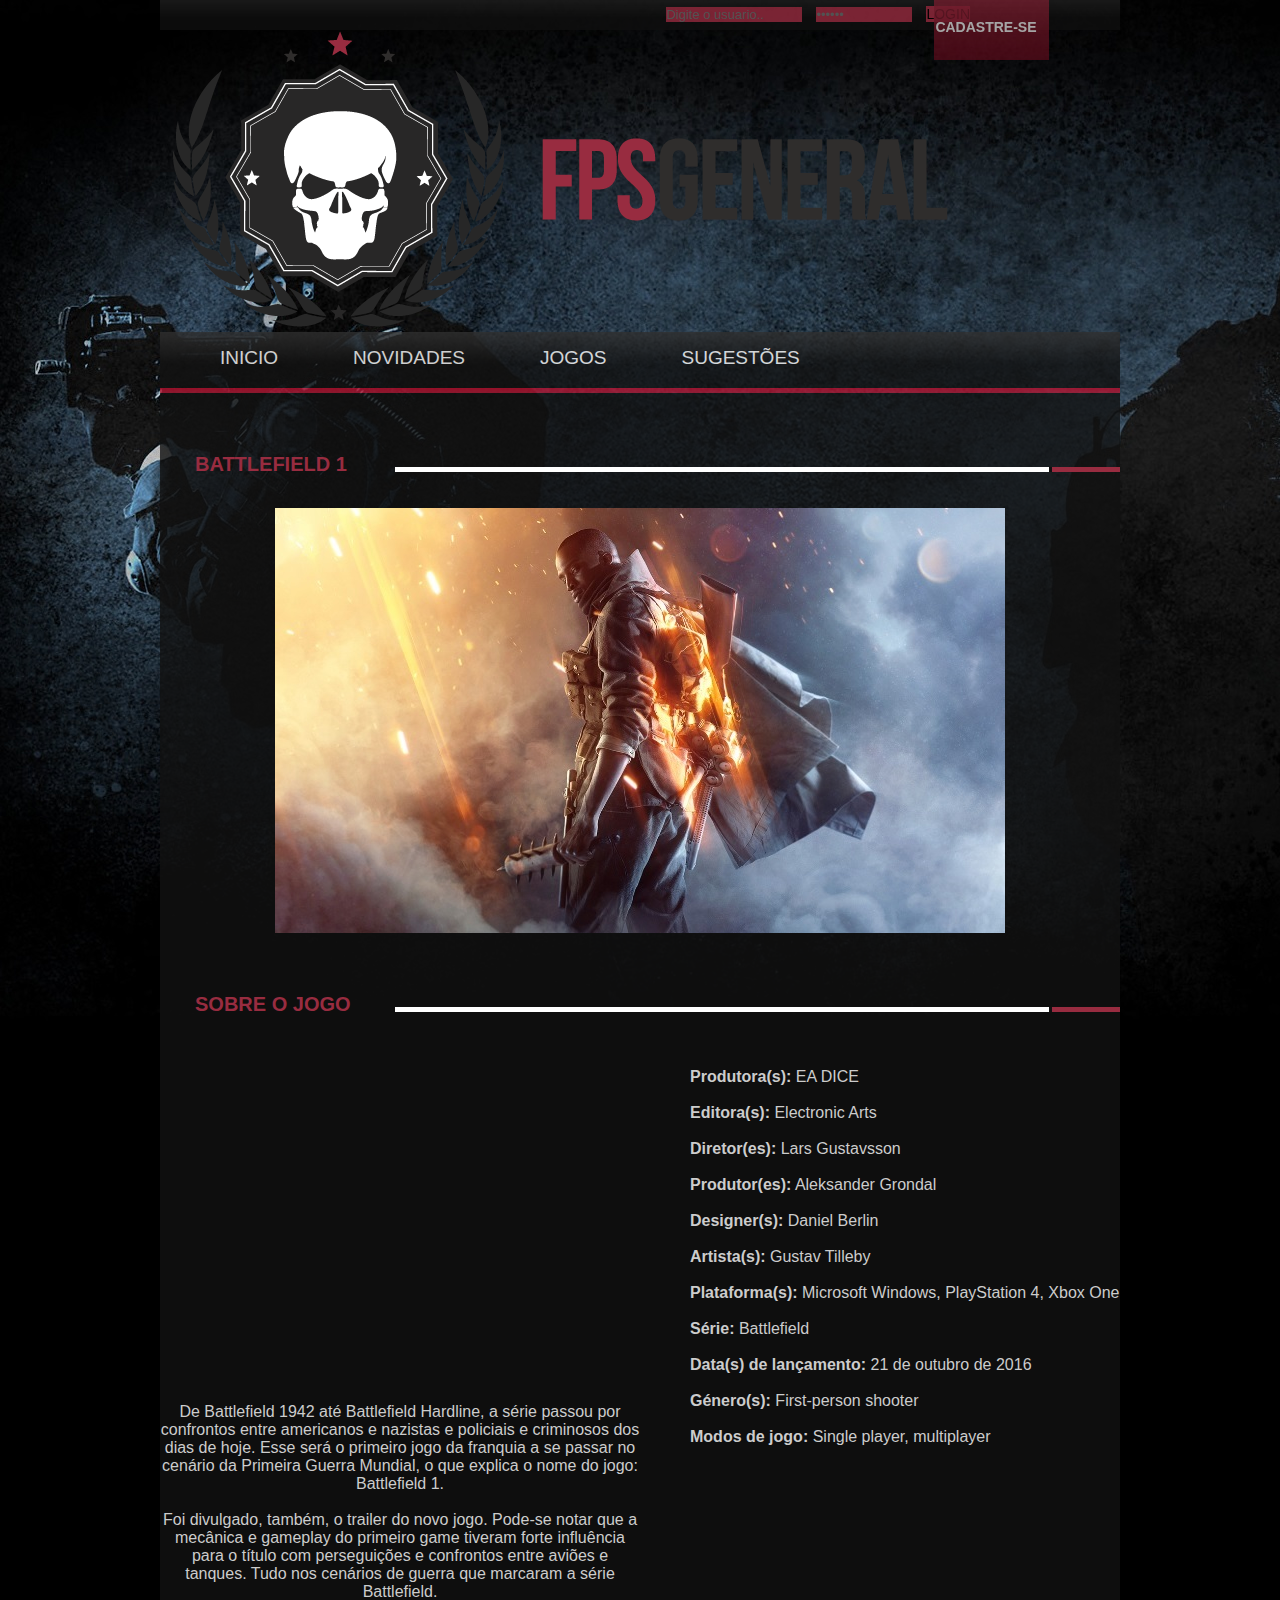
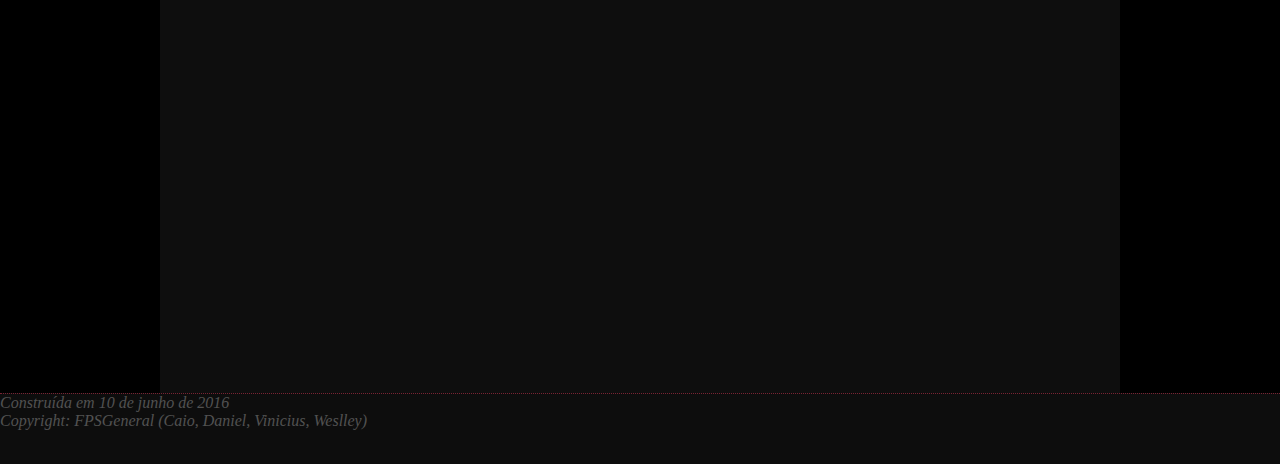
<file: battlefield1.html>
<!DOCTYPE html PUBLIC "-//W3C//DTD XHTML 1.0 Transitional//EN" "http://www.w3.org/TR/xhtml1/DTD/xhtml1-transitional.dtd">
<html xmlns="http://www.w3.org/1999/xhtml">
<head>
<meta http-equiv="Content-Type" content="text/html; charset=utf-8" />
<link rel="stylesheet" type="text/css" href="css/style.css" />
<title>Battlefield 4</title>
<style type="text/css">
#cnt {
height:1600px;	
}
</style>
</head>
<body>
<div id="formu">
<form name="login" method="post" class="form"> 
<input type="login" name="usuario" size="15" maxlength="15" value="Digite o usuario.." class="campos">
<input type="password" name="senha" size="10" maxlength="10" value="123456" class="campos">
<input type="submit" name="Submit" value="LOGIN" class="botao" /> 
</form>
<a href="cadastro.html"><div class="cads">
<h4>CADASTRE-SE</h4>
</div></a>
</div>
<div id="lgo">
</div>
<div id="menu">
  <ul>
<a href="index.html" ><li>Inicio</li></a>
<a href="novidades.html" ><li>Novidades</li></a>
<a href="jogos.html" ><li>Jogos</li></a>
<a href="sugestoes.html" ><li>Sugestões</li></a>
</ul>
</div>
<div id="cnt">
<div class="linha">
<img src="images/testsss.png" />
<h2>BATTLEFIELD 1</h2>
</div>
<div class="nov">
<img src="images/baf12.jpg"/>
</div>
<div class="linha">
<img src="images/testsss.png" />
<h2>SOBRE O JOGO</h2>
</div>
<div class="cnt1">
<center><iframe width="460" height="315" src="https://www.youtube.com/embed/c7nRTF2SowQ" frameborder="0"></iframe></center>
<center><p>De Battlefield 1942 até Battlefield Hardline, a série passou por confrontos entre americanos e nazistas e policiais e criminosos dos dias de hoje. Esse será o primeiro jogo da franquia a se passar no cenário da Primeira Guerra Mundial, o que explica o nome do jogo: Battlefield 1.</p><p>&nbsp;</p>
<p>Foi divulgado, também, o trailer do novo jogo. Pode-se notar que a mecânica e gameplay do primeiro game tiveram forte influência para o título com perseguições e confrontos entre aviões e tanques. Tudo nos cenários de guerra que marcaram a série Battlefield.</p>
<p></p></center>
</div>
<div class="cnt2">
<p>
<b>Produtora(s):</b>	EA DICE</p><p>&nbsp;</p><p>
<b>Editora(s):</b> Electronic Arts</p><p>&nbsp;</p><p>
<b>Diretor(es):</b>	Lars Gustavsson</p><p>&nbsp;</p><p>
<b>Produtor(es):</b> Aleksander Grondal</p><p>&nbsp;</p><p>
<b>Designer(s):</b>	Daniel Berlin</p> <p>&nbsp;</p><p>
<b>Artista(s):</b>	Gustav Tilleby</p><p>&nbsp;</p><p>
<b>Plataforma(s):</b>	Microsoft Windows, PlayStation 4, Xbox One</p><p>&nbsp;</p><p>
<b>Série:</b> Battlefield<p>&nbsp;</p></p><p>
<b>Data(s) de lançamento:</b> 21 de outubro de 2016</p><p>&nbsp;</p><p>
<b>Género(s):</b>	First-person shooter</p><p>&nbsp;</p><p>
<b>Modos de jogo:</b> Single player, multiplayer</p>
</div>
</div>
 <address>Construída em 10 de junho de 2016<br> Copyright: FPSGeneral (Caio, Daniel, Vinicius, Weslley)
</address>
</body>
</html>
</file>
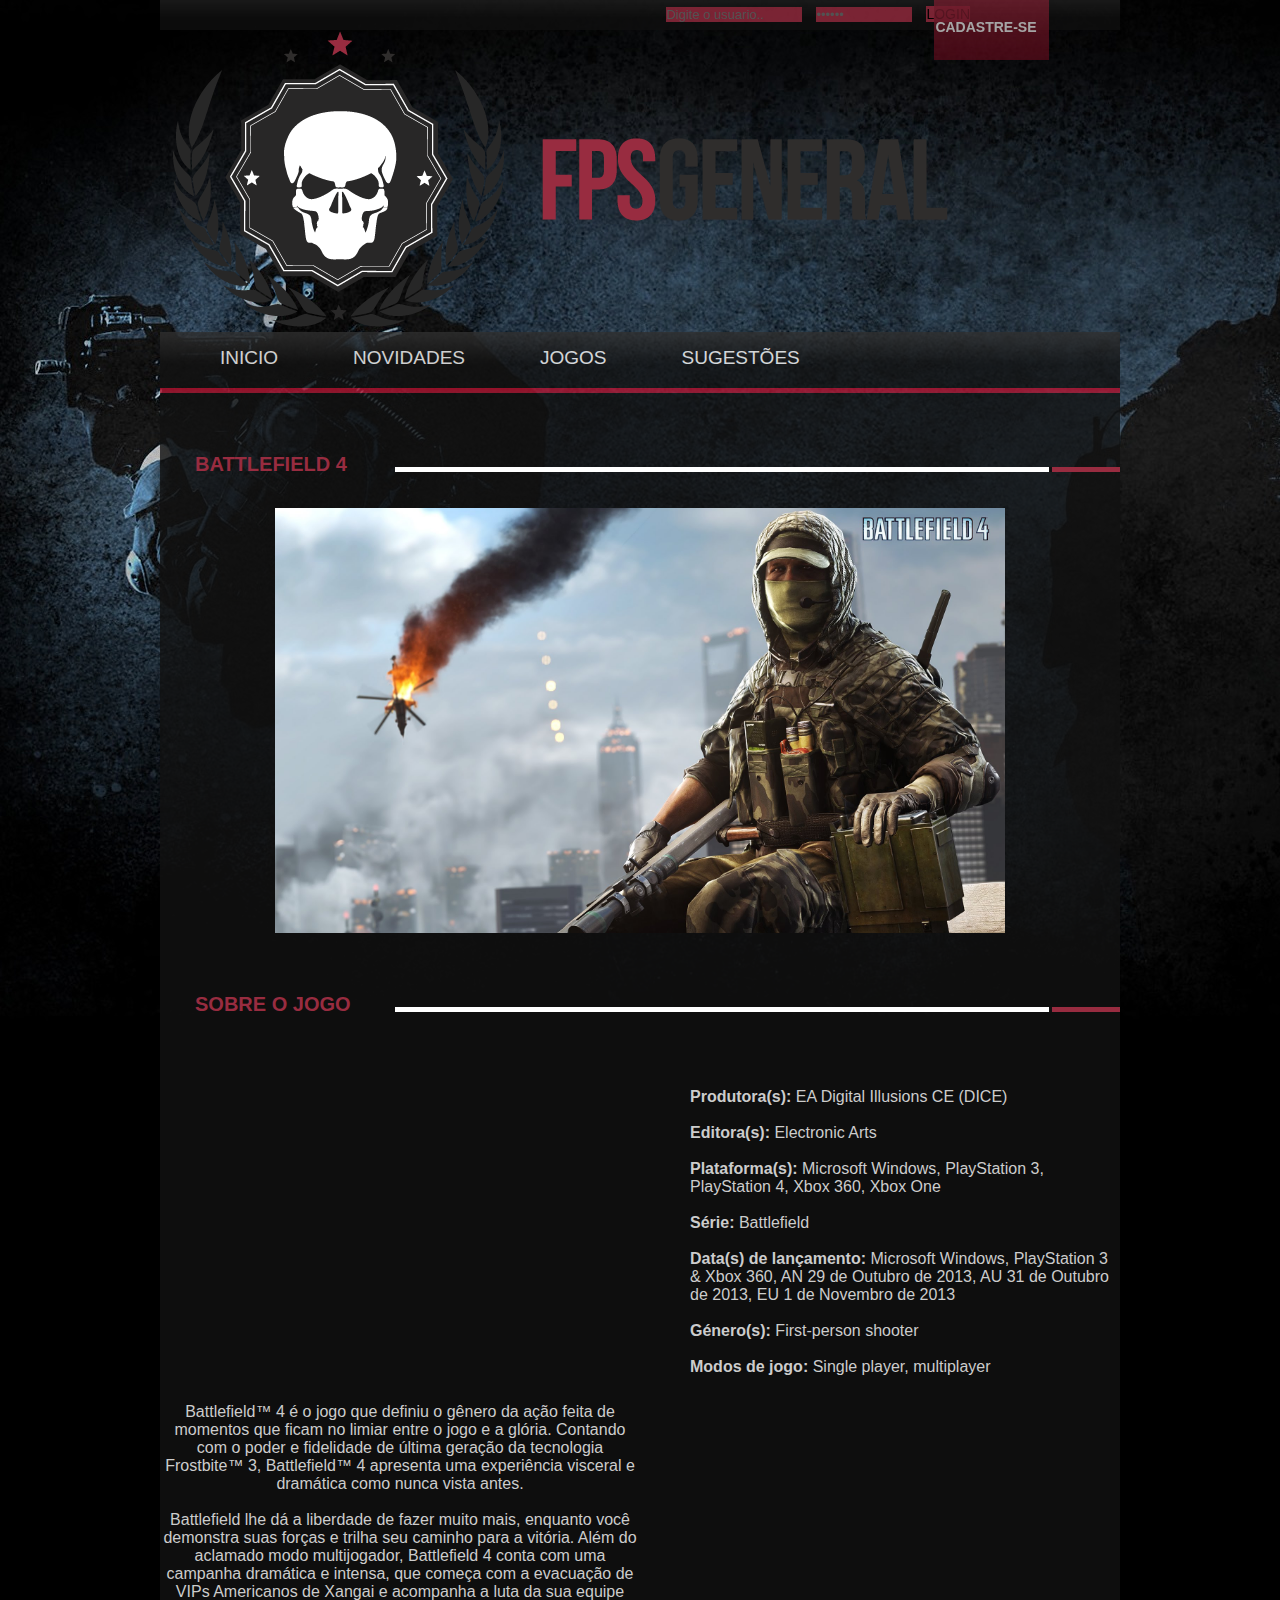
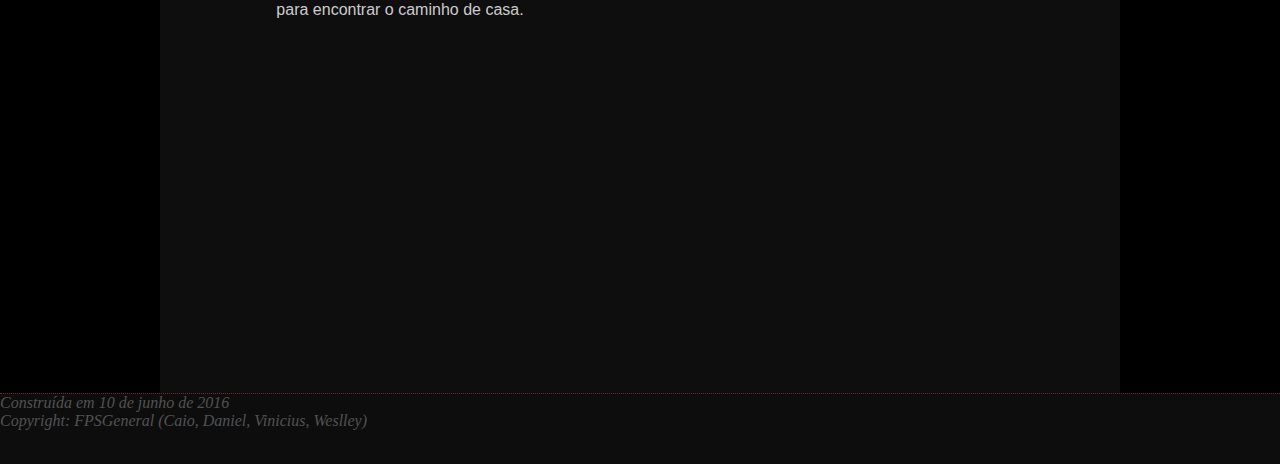
<file: bf4.html>
<!DOCTYPE html PUBLIC "-//W3C//DTD XHTML 1.0 Transitional//EN" "http://www.w3.org/TR/xhtml1/DTD/xhtml1-transitional.dtd">
<html xmlns="http://www.w3.org/1999/xhtml">
<head>
<meta http-equiv="Content-Type" content="text/html; charset=utf-8" />
<link rel="stylesheet" type="text/css" href="css/style.css" />
<title>Battlefield 4</title>
<style type="text/css">
#cnt {
height:1600px;	
}
</style>
</head>
<body>
<div id="formu">
<form name="login" method="post" class="form"> 
<input type="login" name="usuario" size="15" maxlength="15" value="Digite o usuario.." class="campos">
<input type="password" name="senha" size="10" maxlength="10" value="123456" class="campos">
<input type="submit" name="Submit" value="LOGIN" class="botao" /> 
</form>
<a href="cadastro.html"><div class="cads">
<h4>CADASTRE-SE</h4>
</div></a>
</div>
<div id="lgo">
</div>
<div id="menu">
  <ul>
<a href="index.html" ><li>Inicio</li></a>
<a href="novidades.html" ><li>Novidades</li></a>
<a href="jogos.html" ><li>Jogos</li></a>
<a href="sugestoes.html" ><li>Sugestões</li></a>
</ul>
</div>
<div id="cnt">
<div class="linha">
<img src="images/testsss.png" />
<h2>BATTLEFIELD 4</h2>
</div>
<div class="nov">
<img src="images/bf41.png"/>
</div>
<div class="linha">
<img src="images/testsss.png" />
<h2>SOBRE O JOGO</h2>
</div>
<div class="cnt1">
<center><iframe width="460" height="315" src="https://www.youtube.com/embed/sclTMEd7JN8" frameborder="0"></iframe></center>
<center><p>Battlefield™ 4 é o jogo que definiu o gênero da ação feita de momentos que ficam no limiar entre o jogo e a glória. Contando com o poder e fidelidade de última geração da tecnologia Frostbite™ 3, Battlefield™ 4 apresenta uma experiência visceral e dramática como nunca vista antes.</p><p>&nbsp;</p>
<p>Battlefield lhe dá a liberdade de fazer muito mais, enquanto você demonstra suas forças e trilha seu caminho para a vitória. Além do aclamado modo multijogador, Battlefield 4 conta com uma campanha dramática e intensa, que começa com a evacuação de VIPs Americanos de Xangai e acompanha a luta da sua equipe para encontrar o caminho de casa.</p></center>
</div>
<div class="cnt2">
</div>
<div class="cnt2">
<p>
<b>Produtora(s):</b> EA Digital Illusions CE (DICE)</p><p>&nbsp;</p><p>
<b>Editora(s):</b> Electronic Arts</p><p>&nbsp;</p><p>
<b>Plataforma(s):</b>	Microsoft Windows, PlayStation 3, PlayStation 4, Xbox 360, Xbox One</p><p>&nbsp;</p><p>
<b>Série:</b> Battlefield<p>&nbsp;</p></p><p>
<b>Data(s) de lançamento:</b> Microsoft Windows, PlayStation 3 & Xbox 360, AN 29 de Outubro de 2013, AU 31 de Outubro de 2013, EU 1 de Novembro de 2013</p><p>&nbsp;</p><p>
<b>Género(s):</b>	First-person shooter</p><p>&nbsp;</p><p>
<b>Modos de jogo:</b> Single player, multiplayer</p>
</div>
</div>
 <address>Construída em 10 de junho de 2016<br> Copyright: FPSGeneral (Caio, Daniel, Vinicius, Weslley)
</address>
</body>
</html>
</file>
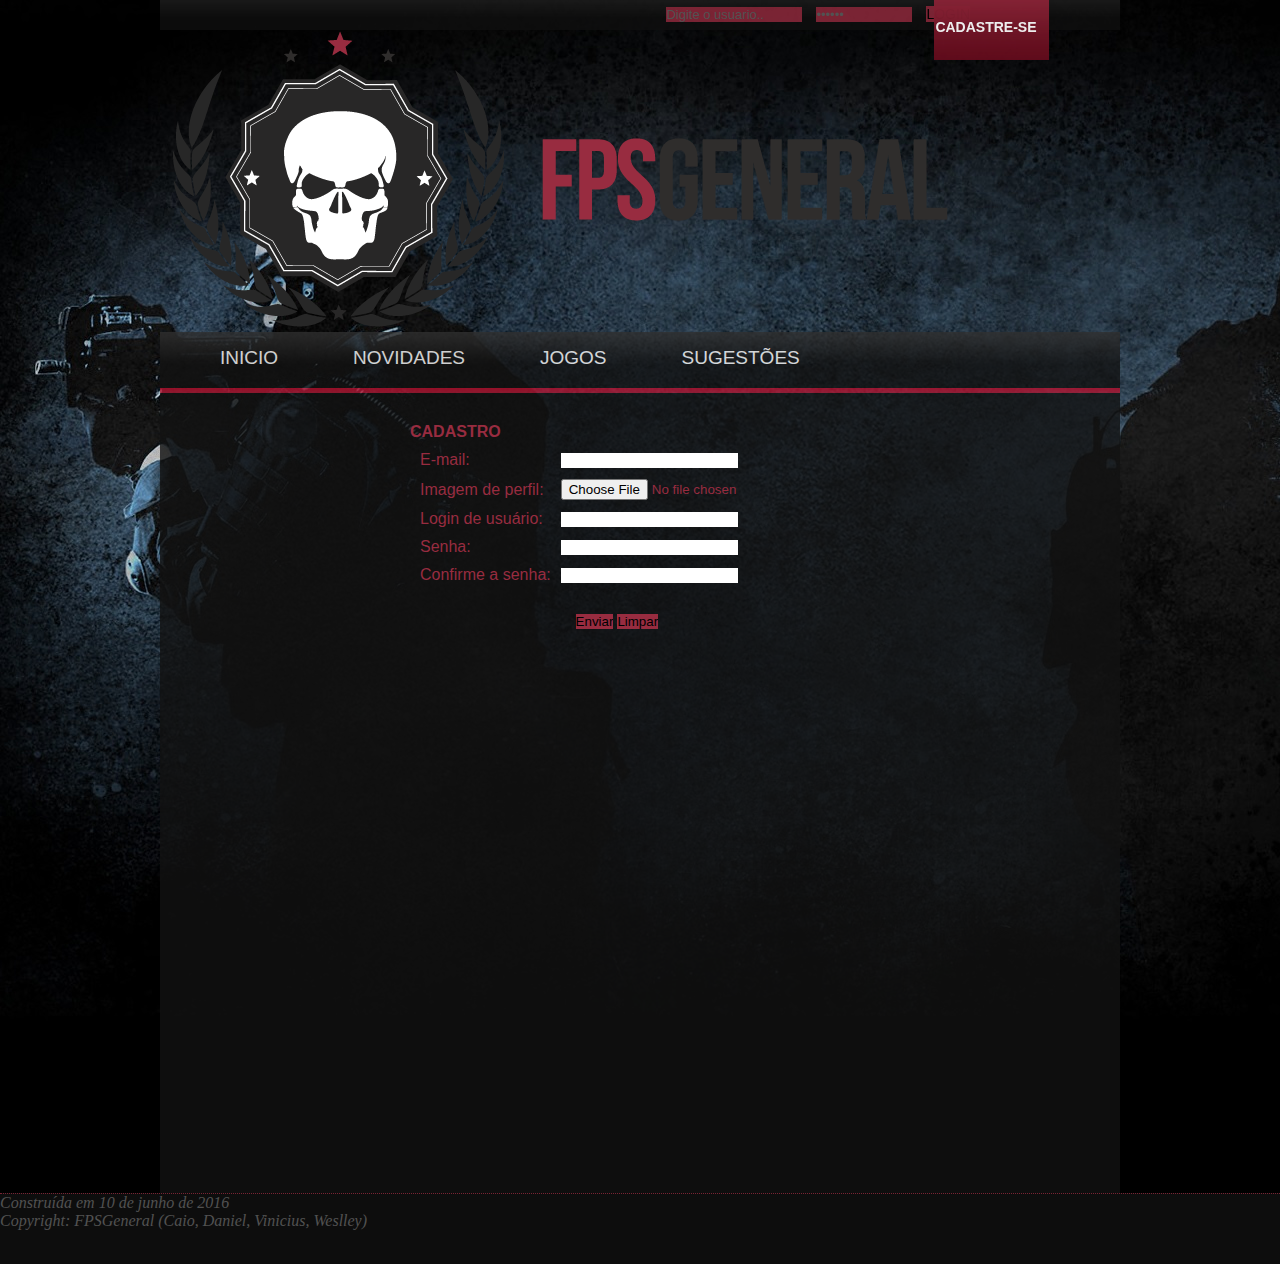
<file: cadastro.html>
﻿<!DOCTYPE html PUBLIC "-//W3C//DTD XHTML 1.0 Transitional//EN" "http://www.w3.org/TR/xhtml1/DTD/xhtml1-transitional.dtd">
<html xmlns="http://www.w3.org/1999/xhtml"><!-- Dream Weaver -->
<head>
<meta http-equiv="Content-Type" content="text/html; charset=utf-8" />
<link rel="stylesheet" type="text/css" href="css/style.css" />
<!-- -->
<link rel="stylesheet" type="text/css" href="engine1/style.css" />
<script type="text/javascript" src="engine1/jquery.js"></script>
<!-- -->
<title>Cadastro</title>
<style type="text/css">
.linha{
	margin-top:60px;
	margin-bottom:40px;
}
#cnt {
height:800px;
}
</style>
</head>
<body>
<div id="formu">
<form name="login" method="post" class="form"> 
<input type="login" name="usuario" size="15" maxlength="15" value="Digite o usuario.." class="campos">
<input type="password" name="senha" size="10" maxlength="10" value="123456" class="campos">
<input type="submit" name="Submit" value="LOGIN" class="botao" /> 
</form>
<a href="cadastro.html"><div class="cads">
<h4>CADASTRE-SE</h4>
</div></a>
</div>
<a href="cadastro.html"><div class="cads">
<h4>CADASTRE-SE</h4>
</div></a>
</div>
<div id="lgo">
</div>
<div id="menu">
  <ul>
<a href="index.html" ><li>Inicio</li></a>
<a href="novidades.html" ><li>Novidades</li></a>
<a href="jogos.html" ><li>Jogos</li></a>
<a href="sugestoes.html" ><li>Sugestões</li></a>
</ul>
</div>
<div id="cnt">
<center><form method="post">
<fieldset>
 <legend class="ffonts" ><b>Cadastro</b></legend>
 <table cellspacing="10">
  <tr>
   <td>
    <label for="email" class="ffonts">E-mail: </label>
   </td>
   <td align="left">
    <input type="text" name="email" id="email">
   </td>
  </tr>
  <tr>
   <td>
    <label for="imagem" class="ffonts">Imagem de perfil:</label>
   </td>
   <td>
    <input type="file" name="imagem" id="imagem" class="ffonts">
   </td>
  </tr>
  <tr>
   <td>
    <label for="login" class="ffonts">Login de usuário: </label>
   </td>
   <td align="left">
    <input type="text" name="login" id="login">
   </td>
  </tr>
  <tr>
   <td>
    <label for="senha" class="ffonts">Senha: </label>
   </td>
   <td align="left">
    <input type="password" name="senha" id="senha">
   </td>
  </tr>
  <tr>
   <td>
    <label for="confirmesenha" class="ffonts">Confirme a senha: </label>
   </td>
   <td align="left">
    <input type="password" name="confirmesenha" id="confirmesenha">
   </td>
  </tr>
 </table>
</fieldset>
<br />
<input type="submit" value="Enviar" class="ffundo">
<input type="reset" value="Limpar" class="ffundo">
</form></center>


</div>
</body>
 <address>Construída em 10 de junho de 2016<br> Copyright: FPSGeneral (Caio, Daniel, Vinicius, Weslley)
</address>
</html>
</file>
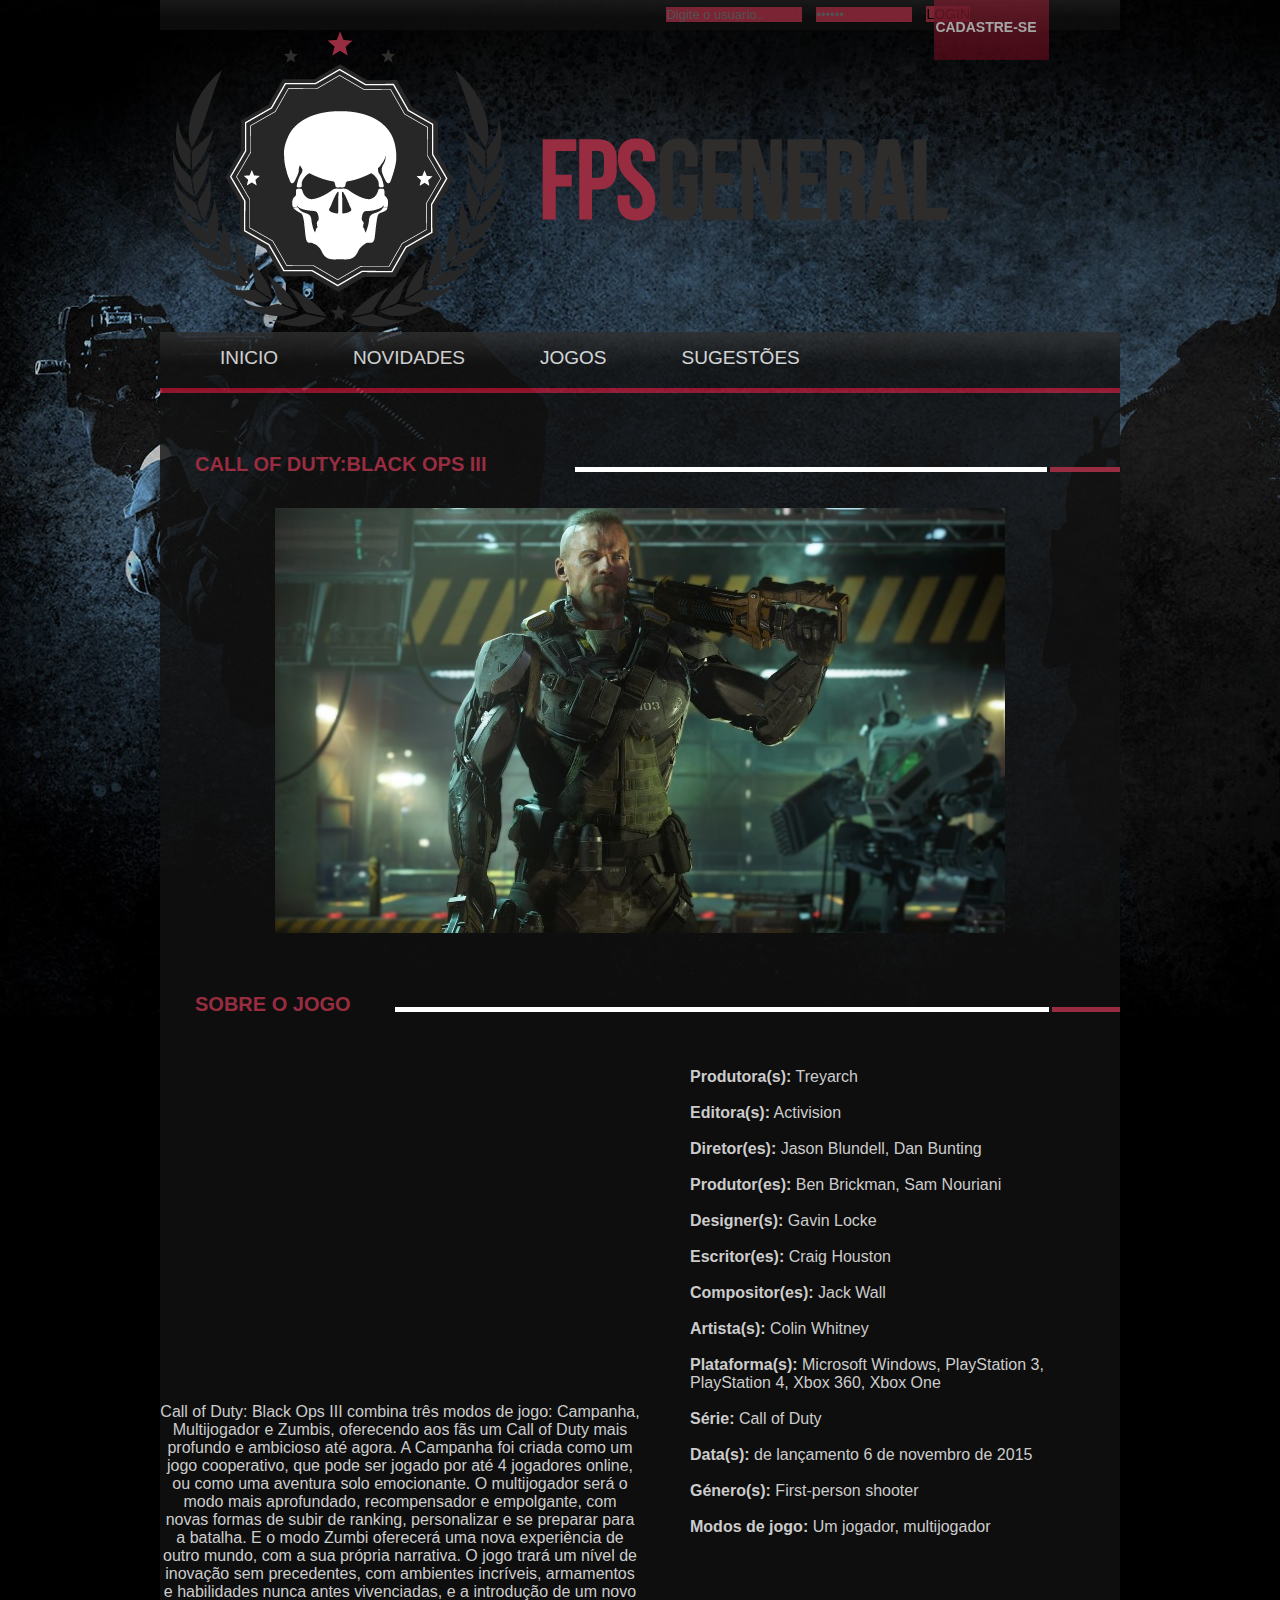
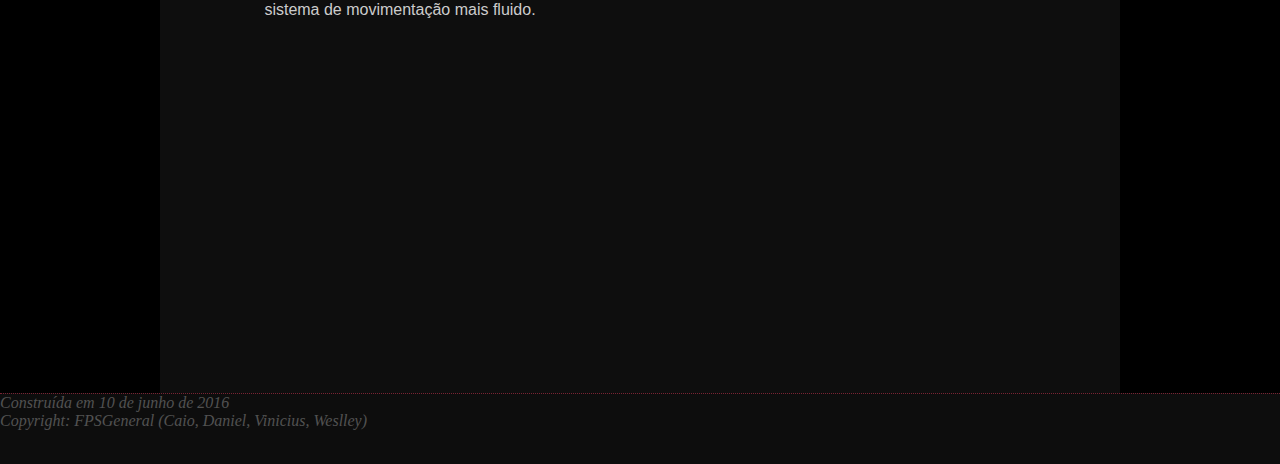
<file: callofduty.html>
<!DOCTYPE html PUBLIC "-//W3C//DTD XHTML 1.0 Transitional//EN" "http://www.w3.org/TR/xhtml1/DTD/xhtml1-transitional.dtd">
<html xmlns="http://www.w3.org/1999/xhtml"><!-- Dream Weaver -->
<head>
<meta http-equiv="Content-Type" content="text/html; charset=utf-8" />
<link rel="stylesheet" type="text/css" href="css/style.css" />
<title>Call of Duty Black Ops III</title>
<style type="text/css">
#cnt {
height:1600px;	
}
</style>
</head>
<body>
<div id="formu">
<form name="login" method="post" class="form"> 
<input type="login" name="usuario" size="15" maxlength="15" value="Digite o usuario.." class="campos">
<input type="password" name="senha" size="10" maxlength="10" value="123456" class="campos">
<input type="submit" name="Submit" value="LOGIN" class="botao" /> 
</form>
<a href="cadastro.html"><div class="cads">
<h4>CADASTRE-SE</h4>
</div></a>
</div>
<div id="lgo">
</div>
<div id="menu">
  <ul>
<a href="index.html" ><li>Inicio</li></a>
<a href="novidades.html" ><li>Novidades</li></a>
<a href="jogos.html" ><li>Jogos</li></a>
<a href="sugestoes.html" ><li>Sugestões</li></a>
</ul>
</div>
<div id="cnt">
<div class="linha">
<img src="images/tests332.png" />
<h2>CALL OF DUTY:BLACK OPS III</h2>
</div>
<div class="nov">
<img src="images/callof.jpg"/>
</div>
<div class="linha">
<img src="images/testsss.png" />
<h2>SOBRE O JOGO</h2>
</div>
<div class="cnt1">
<center><iframe width="460" height="315" src="https://www.youtube.com/embed/TOC3iDC2_nA" frameborder="0"></iframe></center>
<center><p>Call of Duty: Black Ops III combina três modos de jogo: Campanha, Multijogador e Zumbis, oferecendo aos fãs um Call of Duty mais profundo e ambicioso até agora. A Campanha foi criada como um jogo cooperativo, que pode ser jogado por até 4 jogadores online, ou como uma aventura solo emocionante. O multijogador será o modo mais aprofundado, recompensador e empolgante, com novas formas de subir de ranking, personalizar e se preparar para a batalha. E o modo Zumbi oferecerá uma nova experiência de outro mundo, com a sua própria narrativa. O jogo trará um nível de inovação sem precedentes, com ambientes incríveis, armamentos e habilidades nunca antes vivenciadas, e a introdução de um novo sistema de movimentação mais fluido.</p>
<p></p></center>
</div>
<div class="cnt2">
<p>
<b>Produtora(s):</b>	Treyarch</p><p>&nbsp;</p><p>
<b>Editora(s):</b>	Activision</p><p>&nbsp;</p><p>
<b>Diretor(es):</b>	Jason Blundell, Dan Bunting</p><p>&nbsp;</p><p>
<b>Produtor(es):</b>	Ben Brickman, Sam Nouriani</p><p>&nbsp;</p><p>
<b>Designer(s):</b>	Gavin Locke</p> <p>&nbsp;</p><p>
<b>Escritor(es):</b>	Craig Houston </p><p>&nbsp;</p><p>
<b>Compositor(es):</b>	Jack Wall</p> <p>&nbsp;</p><p>
<b>Artista(s):</b>	Colin Whitney</p><p>&nbsp;</p><p>
<b>Plataforma(s):</b>	Microsoft Windows, PlayStation 3, PlayStation 4, Xbox 360, Xbox One</p><p>&nbsp;</p><p>
<b>Série:</b>	Call of Duty<p>&nbsp;</p></p><p>
<b>Data(s):</b> de lançamento	6 de novembro de 2015</p><p>&nbsp;</p><p>
<b>Género(s):</b>	First-person shooter</p><p>&nbsp;</p><p>
<b>Modos de jogo:</b>	Um jogador, multijogador</p>
</div>
</div>
 <address>Construída em 10 de junho de 2016<br> Copyright: FPSGeneral (Caio, Daniel, Vinicius, Weslley)
</address>
</body>
</html>
</file>
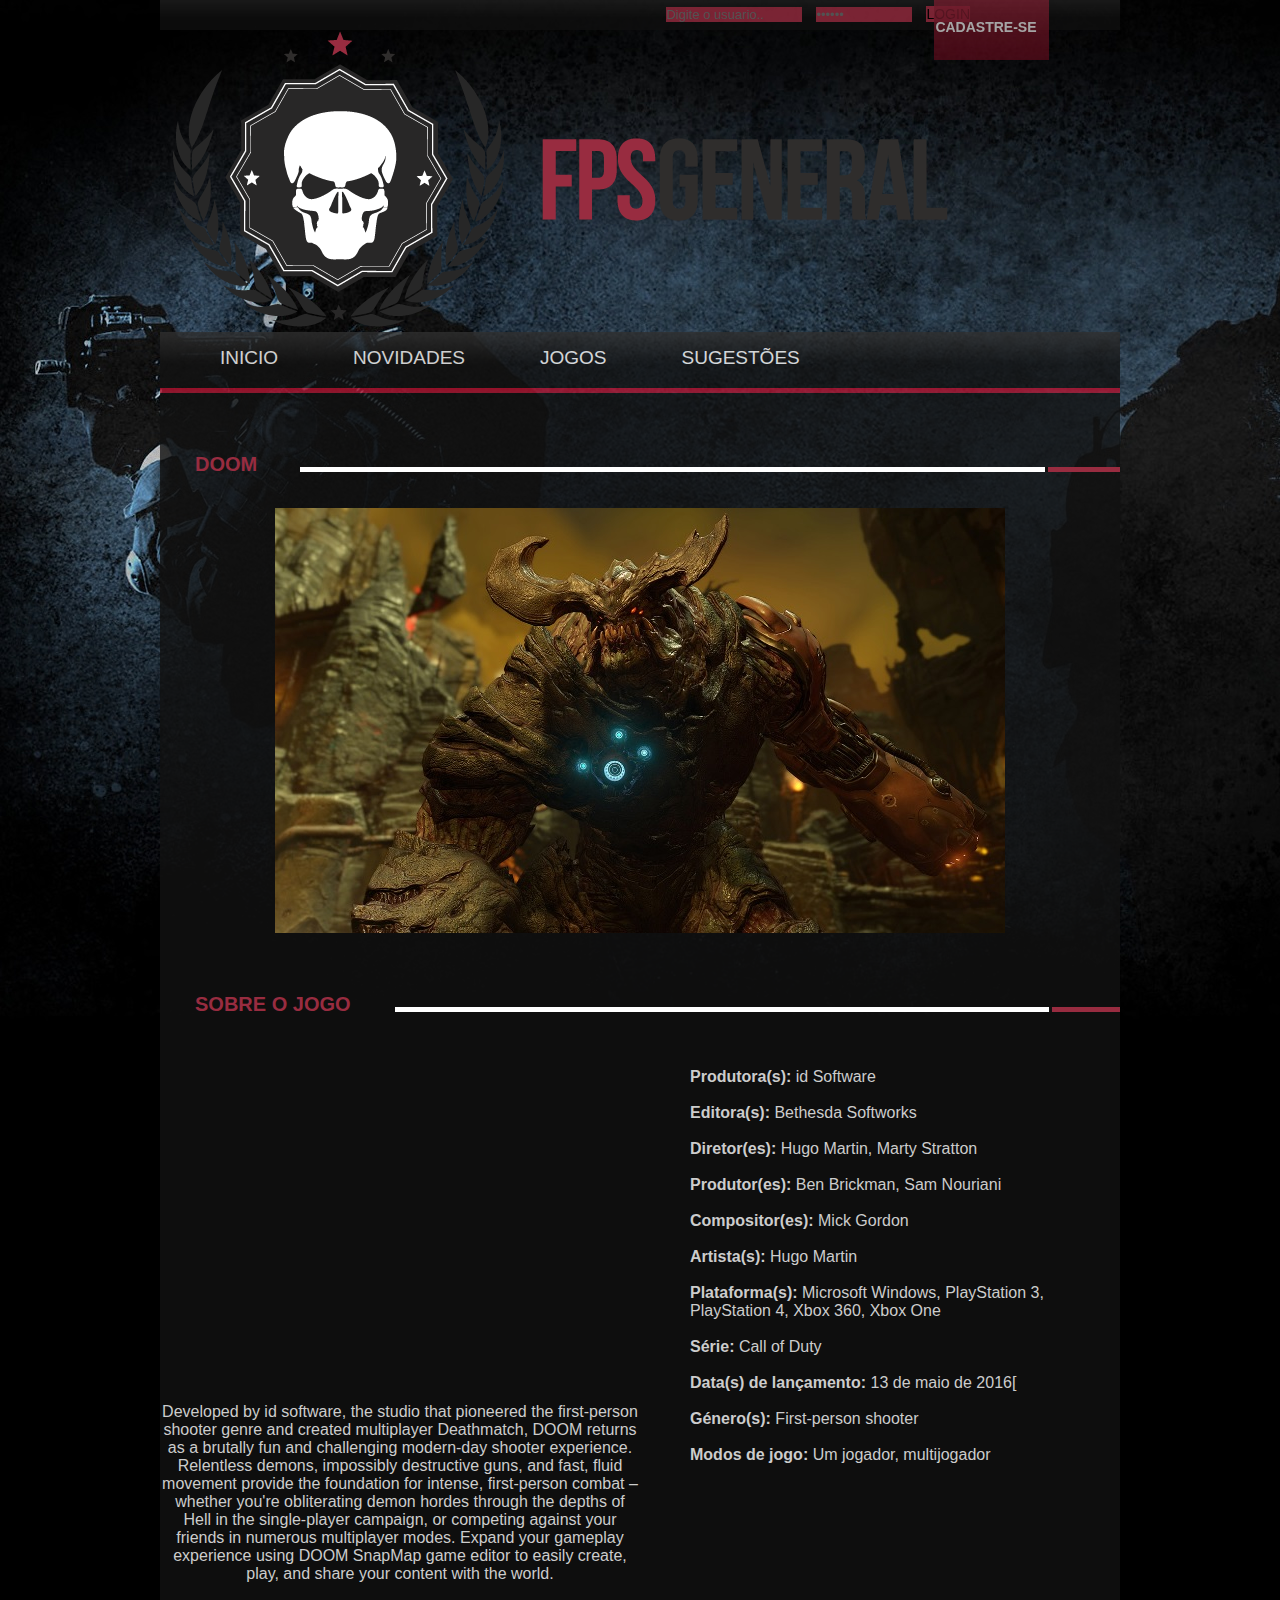
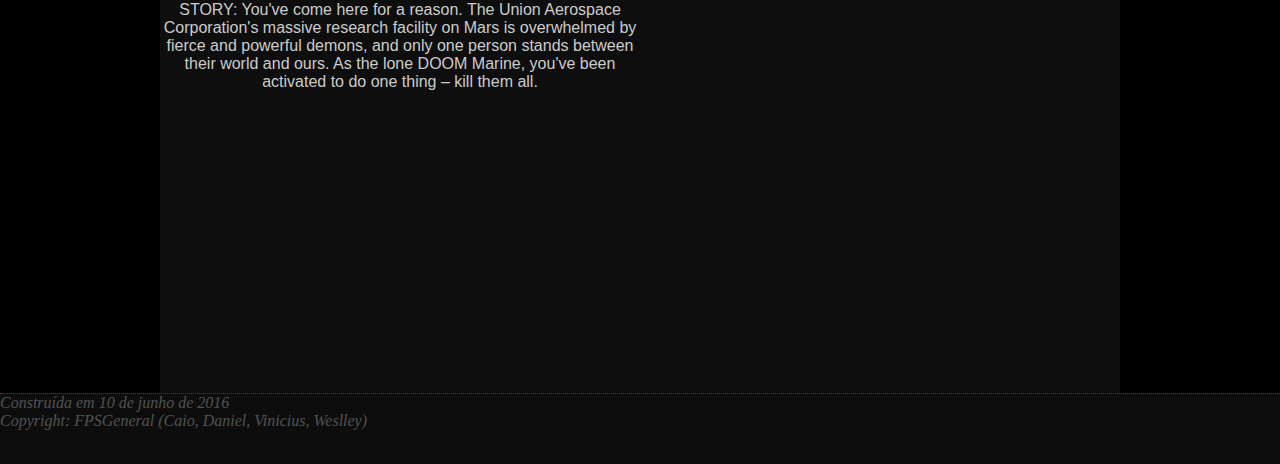
<file: doom.html>
﻿<!DOCTYPE html PUBLIC "-//W3C//DTD XHTML 1.0 Transitional//EN" "http://www.w3.org/TR/xhtml1/DTD/xhtml1-transitional.dtd">
<html xmlns="http://www.w3.org/1999/xhtml"><!-- Dream Weaver -->
<head>
<meta http-equiv="Content-Type" content="text/html; charset=utf-8" />
<link rel="stylesheet" type="text/css" href="css/style.css" />
<title>DOOM</title>
<style type="text/css">
#cnt {
height:1600px;	
}
</style>
</head>
<body>
<div id="formu">
<form name="login" method="post" class="form"> 
<input type="login" name="usuario" size="15" maxlength="15" value="Digite o usuario.." class="campos">
<input type="password" name="senha" size="10" maxlength="10" value="123456" class="campos">
<input type="submit" name="Submit" value="LOGIN" class="botao" /> 
</form>
<a href="cadastro.html"><div class="cads">
<h4>CADASTRE-SE</h4>
</div></a>
</div>
<div id="lgo">
</div>
<div id="menu">
  <ul>
<a href="index.html" ><li>Inicio</li></a>
<a href="novidades.html" ><li>Novidades</li></a>
<a href="jogos.html" ><li>Jogos</li></a>
<a href="sugestoes.html" ><li>Sugestões</li></a>
</ul>
</div>
<div id="cnt">
<div class="linha">
<img src="images/testsd.png" />
<h2>DOOM</h2>
</div>
<div class="nov">
<img src="images/doomi.jpg"/>
</div>
<div class="linha">
<img src="images/testsss.png" />
<h2>SOBRE O JOGO</h2>
</div>
<div class="cnt1">
<center><iframe width="460" height="315" src="https://www.youtube.com/embed/nmo0QkkyDx8" frameborder="0" allowfullscreen></iframe></center>
<center><p>Developed by id software, the studio that pioneered the first-person shooter genre and created multiplayer Deathmatch, DOOM returns as a brutally fun and challenging modern-day shooter experience. Relentless demons, impossibly destructive guns, and fast, fluid movement provide the foundation for intense, first-person combat – whether you're obliterating demon hordes through the depths of Hell in the single-player campaign, or competing against your friends in numerous multiplayer modes. Expand your gameplay experience using DOOM SnapMap game editor to easily create, play, and share your content with the world.</p> <p>&nbsp;</p>
<p>STORY: 
You've come here for a reason. The Union Aerospace Corporation's massive research facility on Mars is overwhelmed by fierce and powerful demons, and only one person stands between their world and ours. As the lone DOOM Marine, you've been activated to do one thing – kill them all.</p>
<p></p></center>
</div>
<div class="cnt2">
<p>
<b>Produtora(s):</b>	id Software</p><p>&nbsp;</p><p>
<b>Editora(s):</b>		Bethesda Softworks</p><p>&nbsp;</p><p>
<b>Diretor(es):</b>	Hugo Martin, Marty Stratton</p><p>&nbsp;</p><p>
<b>Produtor(es):</b>	Ben Brickman, Sam Nouriani</p><p>&nbsp;</p><p>
<b>Compositor(es):</b>	Mick Gordon</p> <p>&nbsp;</p><p>
<b>Artista(s):</b>	Hugo Martin</p><p>&nbsp;</p><p>
<b>Plataforma(s):</b>	Microsoft Windows, PlayStation 3, PlayStation 4, Xbox 360, Xbox One</p><p>&nbsp;</p><p>
<b>Série:</b>	Call of Duty<p>&nbsp;</p></p><p>
<b>Data(s) de lançamento:</b> 13 de maio de 2016[</p><p>&nbsp;</p><p>
<b>Género(s):</b>	First-person shooter</p><p>&nbsp;</p><p>
<b>Modos de jogo:</b>	Um jogador, multijogador</p>
</div>
</div>
 <address>Construída em 10 de junho de 2016<br> Copyright: FPSGeneral (Caio, Daniel, Vinicius, Weslley)
</address>
</body>
</html>
</file>
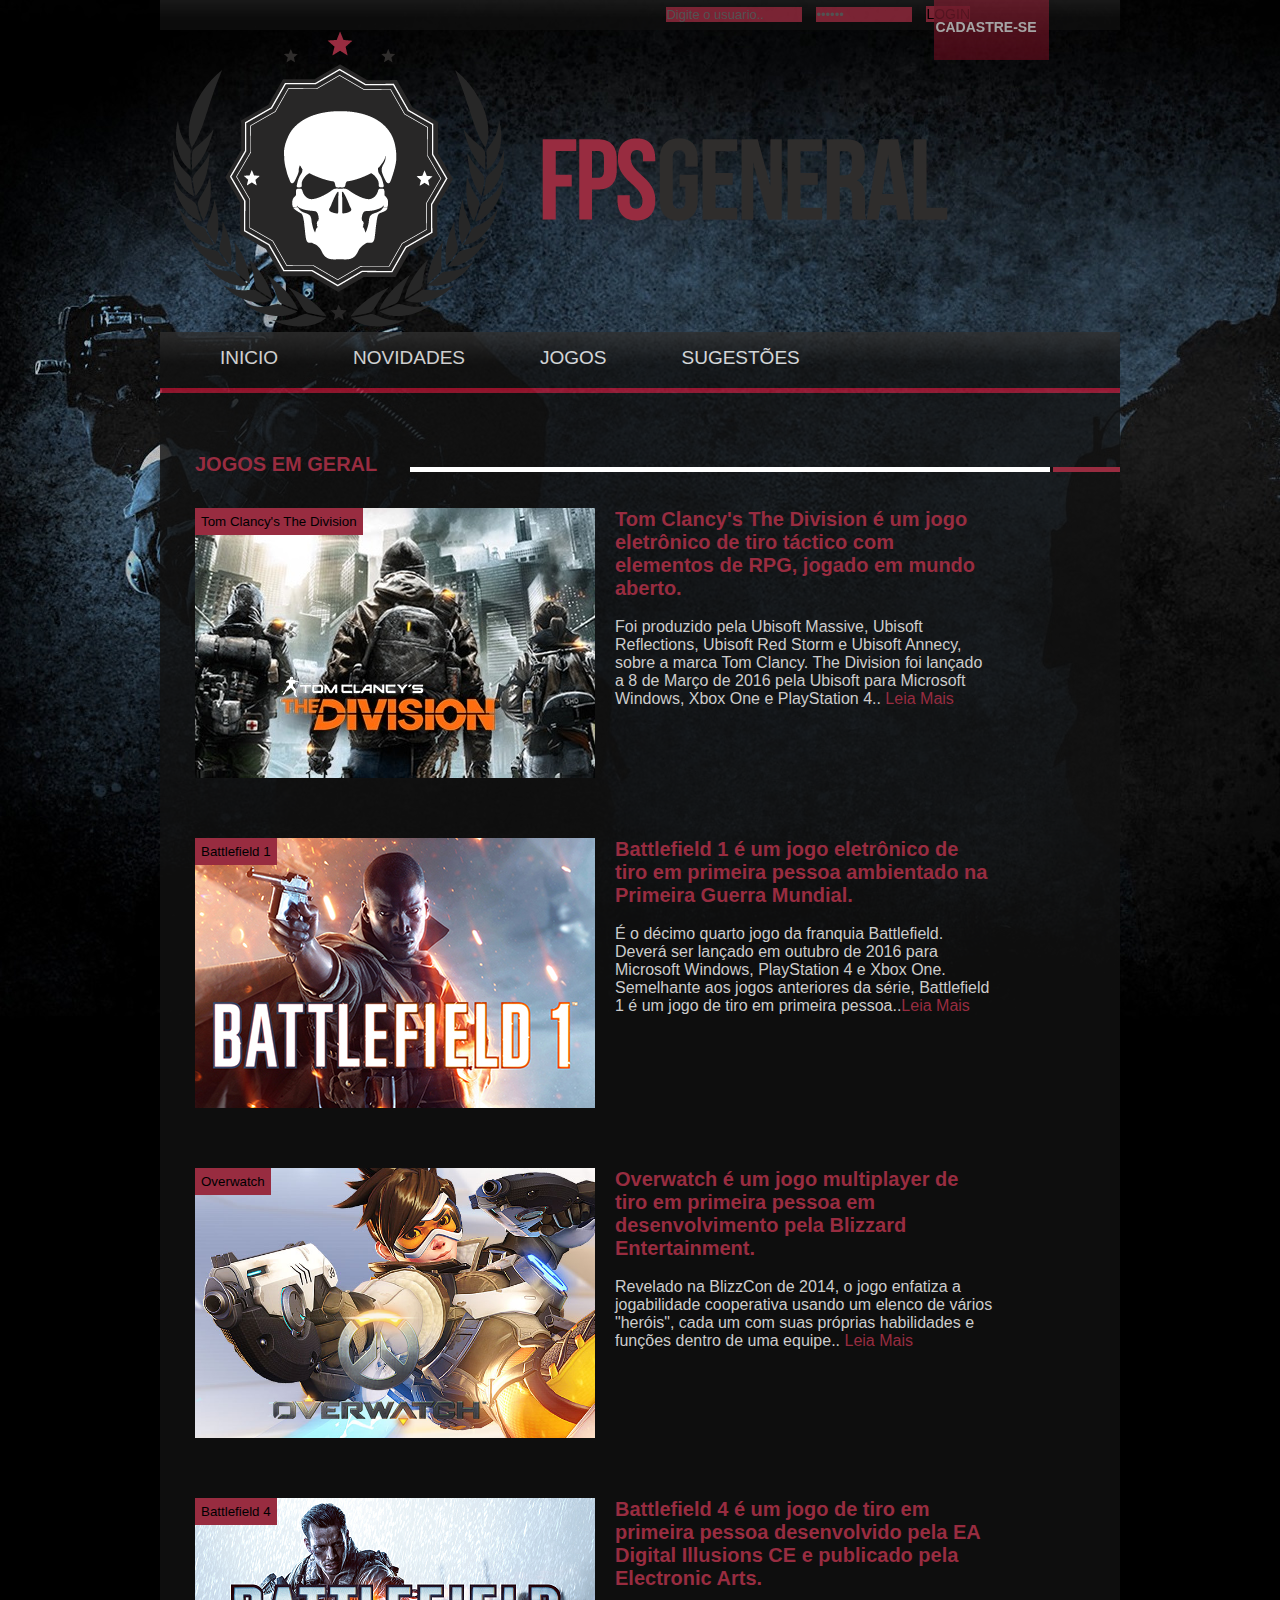
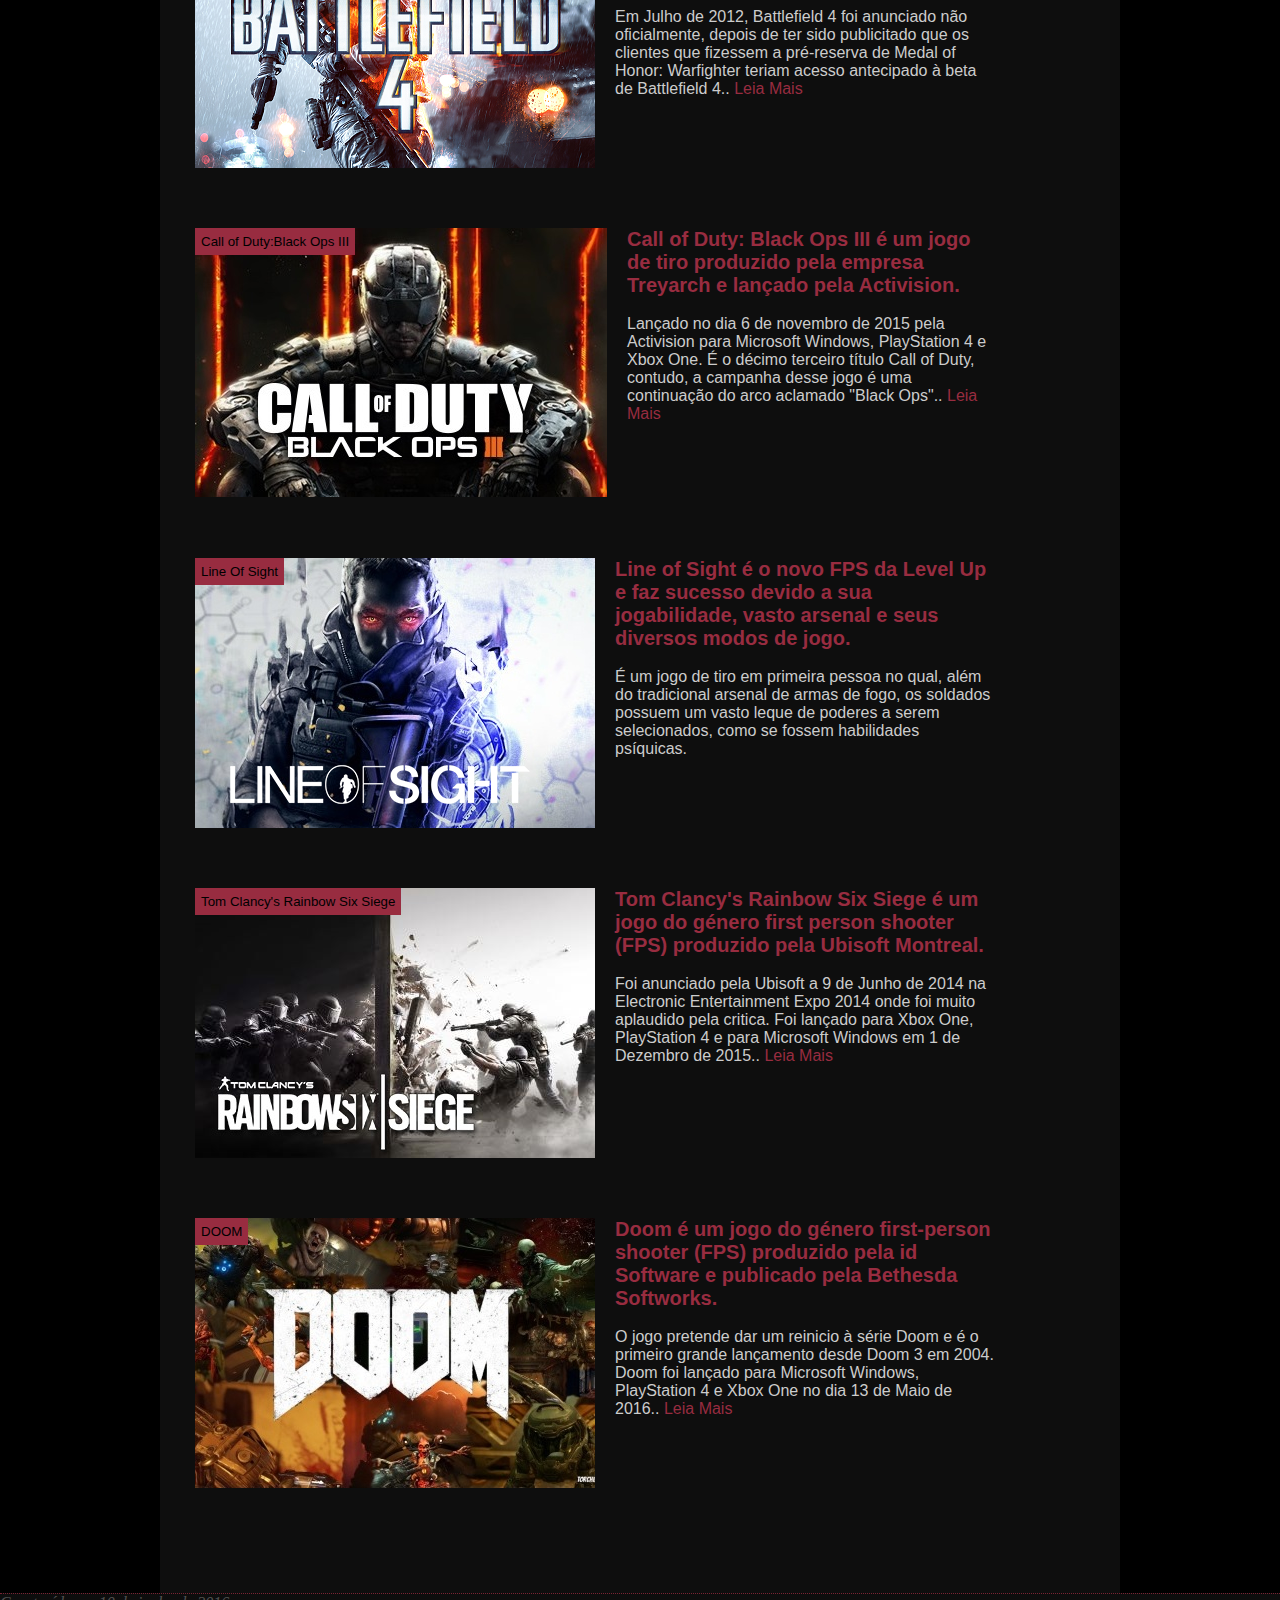
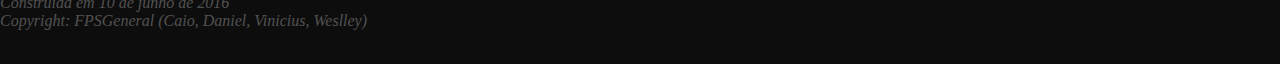
<file: jogos.html>
﻿<!DOCTYPE html PUBLIC "-//W3C//DTD XHTML 1.0 Transitional//EN" "http://www.w3.org/TR/xhtml1/DTD/xhtml1-transitional.dtd">
<html xmlns="http://www.w3.org/1999/xhtml">
<head>
<meta http-equiv="Content-Type" content="text/html; charset=utf-8" />
<link rel="stylesheet" type="text/css" href="css/style.css" />
<title>Jogos</title>
<style type="text/css">
</style>
</head>
<body>
<div id="formu">
<form name="login" method="post" class="form"> 
<input type="login" name="usuario" size="15" maxlength="15" value="Digite o usuario.." class="campos">
<input type="password" name="senha" size="10" maxlength="10" value="123456" class="campos">
<input type="submit" name="Submit" value="LOGIN" class="botao" /> 
</form>
<a href="cadastro.html"><div class="cads">
<h4>CADASTRE-SE</h4>
</div></a>
</div>
<div id="lgo">
</div>
<div id="menu">
  <ul>
<a href="index.html" ><li>Inicio</li></a>
<a href="novidades.html" ><li>Novidades</li></a>
<a href="jogos.html" ><li>Jogos</li></a>
<a href="sugestoes.html" ><li>Sugestões</li></a>
</ul>
</div>
<div id="cnt">
<div class="linha">
<img src="images/testss.png"/>
<h2>JOGOS EM GERAL</h2>
</div>
<!-- THE DIVISON -->
<div class="destq">
<a href="thedivision.html"><img src="images/thediv.jpg"/></a>
<button>Tom Clancy's The Division</button>
<a href="thedivision.html"><b>Tom Clancy's The Division é um jogo eletrônico de tiro táctico com elementos de RPG, jogado em mundo aberto.</b></a><p>&nbsp;</p><p>Foi produzido pela Ubisoft Massive, Ubisoft Reflections, Ubisoft Red Storm e Ubisoft Annecy, sobre a marca Tom Clancy. The Division foi lançado a 8 de Março de 2016 pela Ubisoft para Microsoft Windows, Xbox One e PlayStation 4.. <a href="thedivision.html">Leia Mais </a></p>
</div> <!-- FIM T -->

<div class="destq">
<a href="battlefield1.html"><img src="images/bf1.png"/></a>
<a href="battlefield1.htmll"><button>Battlefield 1</button></a>
<a href="battlefield1.html"><b>Battlefield 1 é um jogo eletrônico de tiro em primeira pessoa ambientado na Primeira Guerra Mundial.</b></a><p>&nbsp;</p>
<p>
É o décimo quarto jogo da franquia Battlefield. Deverá ser lançado em outubro de 2016 para Microsoft Windows, PlayStation 4 e Xbox One. Semelhante aos jogos anteriores da série, Battlefield 1 é um jogo de tiro em primeira pessoa..<a href="bf4.html">Leia Mais</a></p>
</div>


<!-- OVER -->
<div class="destq">
<a href="overwatch.html"><img src="images/overw.png"/></a>
<button>Overwatch</button>
<a href="overwatch.html"><b>Overwatch é um jogo multiplayer de tiro em primeira pessoa em desenvolvimento pela Blizzard Entertainment.</b></a><p>&nbsp;</p><p>Revelado na BlizzCon de 2014, o jogo enfatiza a jogabilidade cooperativa usando um elenco de vários "heróis", cada um com suas próprias habilidades e funções dentro de uma equipe.. <a href="overwatch.html">Leia Mais</a></p>
</div> <!-- FIM OVER -->


<div class="destq">
<a href="bf4.html"><img src="images/bf44.png"/></a>
<a href="bf4.html"><button>Battlefield 4</button></a>
<a href="bf4.html"><b>Battlefield 4 é um jogo de tiro em primeira pessoa desenvolvido pela EA Digital Illusions CE e publicado pela Electronic Arts.</b></a><p>&nbsp;</p>
<p>Em Julho de 2012, Battlefield 4 foi anunciado não oficialmente, depois de ter sido publicitado que os clientes que fizessem a pré-reserva de Medal of Honor: Warfighter teriam acesso antecipado à beta de Battlefield 4.. <a href="bf4.html">Leia Mais</a></p>
</div>

<div class="destq">
<a href="callofduty.html"><img src="images/blackops.jpg"/></a>
<button>Call of Duty:Black Ops III</button>
<a href="callofduty.html"><b>Call of Duty: Black Ops III é um jogo de tiro produzido pela empresa Treyarch e lançado pela Activision. </b></a><p>&nbsp;</p><p>Lançado no dia 6 de novembro de 2015 pela Activision para Microsoft Windows, PlayStation 4 e Xbox One. É o décimo terceiro título Call of Duty, contudo, a campanha desse jogo é uma continuação do arco aclamado "Black Ops".. <a href="callofduty.html">Leia Mais </a></p>
</div>

<!-- LINE OF SIGHT -->
<div class="destq">
<a href="lineofsight.html"><img src="images/lineof.png"/></a>
<button>Line Of Sight</button>
<a href="lineofsight.html"><b>Line of Sight é o novo FPS da Level Up e faz sucesso devido a sua jogabilidade, vasto arsenal e seus diversos modos de jogo.</b></a><p>&nbsp;</p><p>É um jogo de tiro em primeira pessoa no qual, além do tradicional arsenal de armas de fogo, os soldados possuem um vasto leque de poderes a serem selecionados, como se fossem habilidades psíquicas.</p>
</div>
<!-- RAINBOW -->
<div class="destq">
<a href="rainbowsixsiege.html"><img src="images/raiboww.jpg"/></a>
<button>Tom Clancy's Rainbow Six Siege</button>
<a href="rainbowsixsiege.html"><b>Tom Clancy's Rainbow Six Siege é um jogo do género first person shooter (FPS) produzido pela Ubisoft Montreal.</b></a><p>&nbsp;</p><p>Foi anunciado pela Ubisoft a 9 de Junho de 2014 na Electronic Entertainment Expo 2014 onde foi muito aplaudido pela critica. Foi lançado para Xbox One, PlayStation 4 e para Microsoft Windows em 1 de Dezembro de 2015.. <a href="rainbowsixsiege.html">Leia Mais</a></p>
</div>
<!-- DOOM -->
<div class="destq">
<a href="doom.html"><img src="images/doom1.jpg"/></a>
<button>DOOM</button>
<a href="doom.html"><b>Doom é um jogo do género first-person shooter (FPS) produzido pela id Software e publicado pela Bethesda Softworks.</b></a><p>&nbsp;</p><p>O jogo pretende dar um reinicio à série Doom e é o primeiro grande lançamento desde Doom 3 em 2004. Doom foi lançado para Microsoft Windows, PlayStation 4 e Xbox One no dia 13 de Maio de 2016.. <a href="doom.html">Leia Mais</a></p>
</div> <!-- FIM DOOM -->
</div>
 <address>Construída em 10 de junho de 2016<br> Copyright: FPSGeneral (Caio, Daniel, Vinicius, Weslley)
</address>
</body>
</html>
</file>
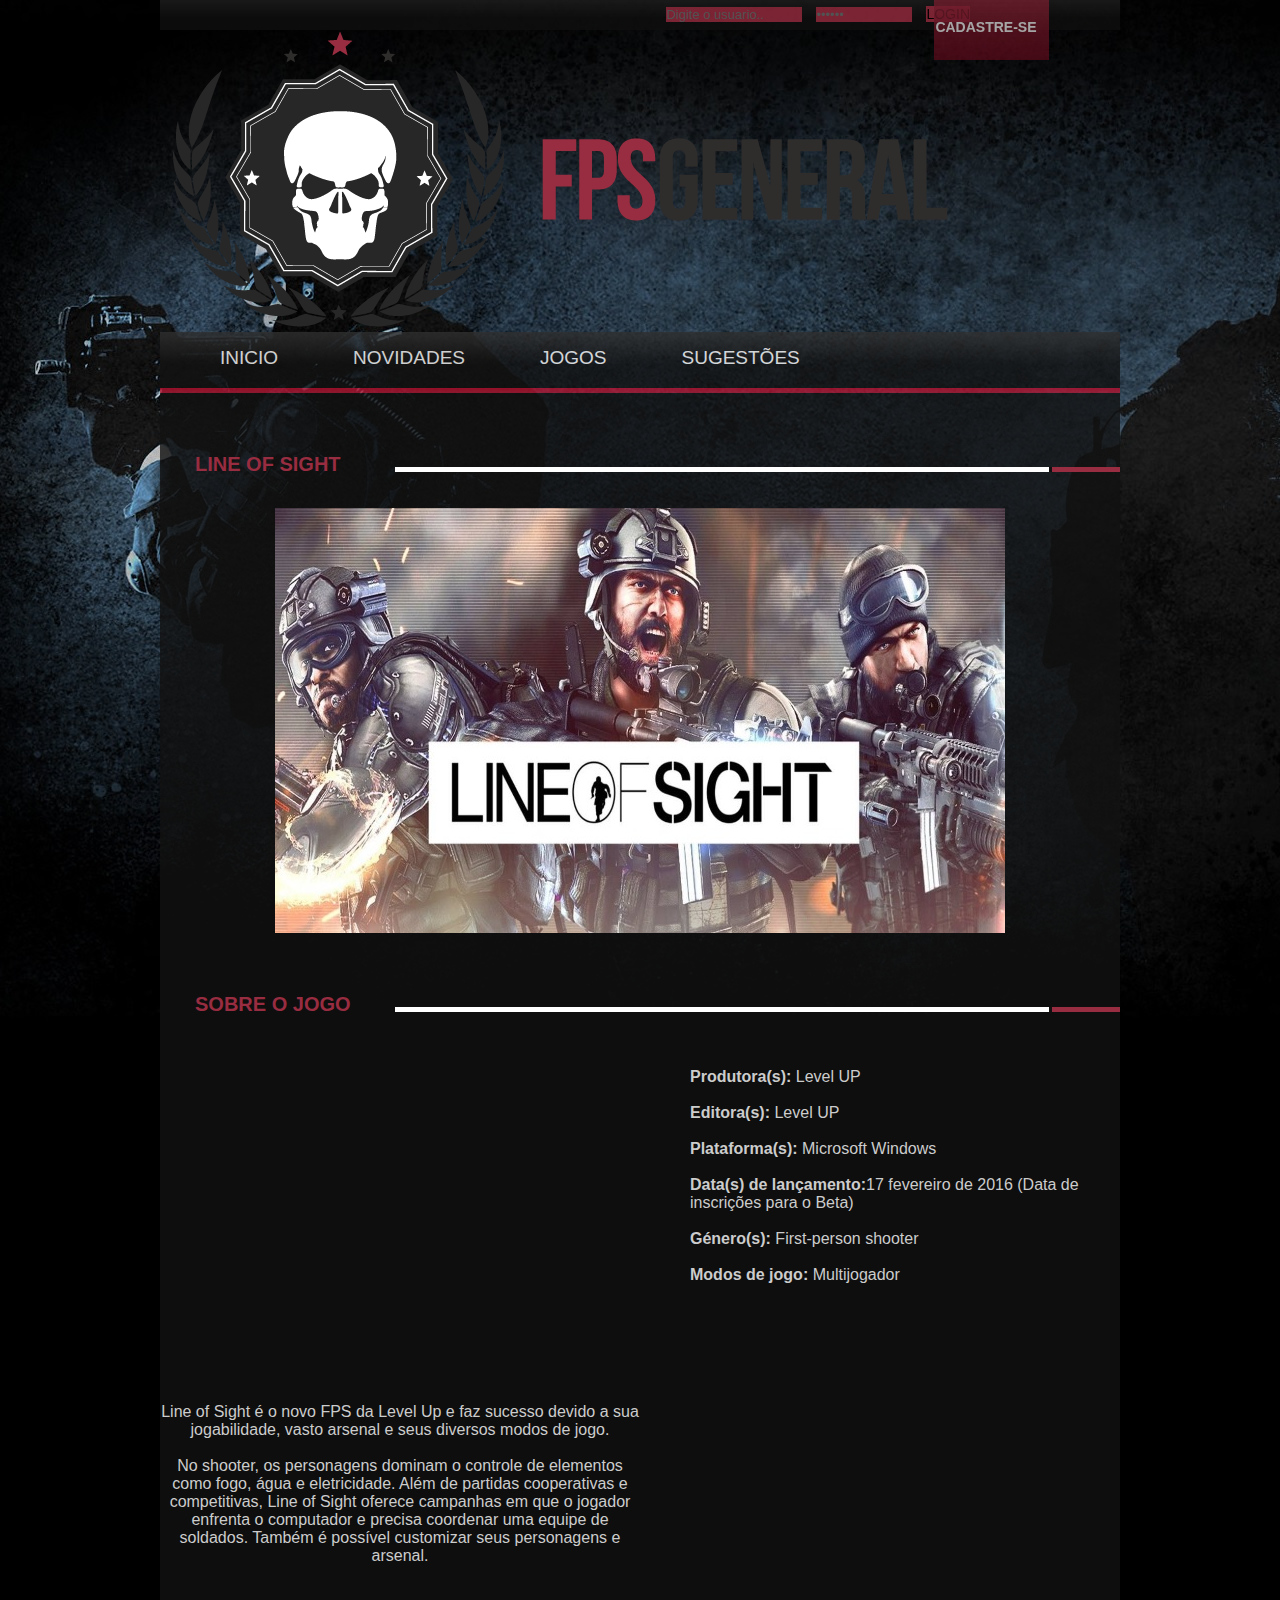
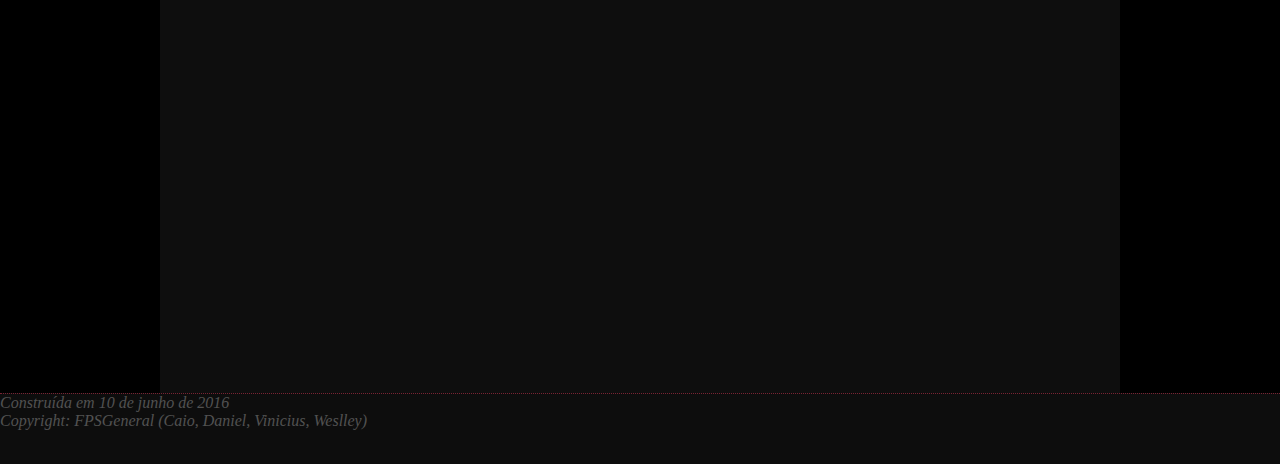
<file: lineofsight.html>
﻿<!DOCTYPE html PUBLIC "-//W3C//DTD XHTML 1.0 Transitional//EN" "http://www.w3.org/TR/xhtml1/DTD/xhtml1-transitional.dtd">
<html xmlns="http://www.w3.org/1999/xhtml"><!-- Dream Weaver -->
<head>
<meta http-equiv="Content-Type" content="text/html; charset=utf-8" />
<link rel="stylesheet" type="text/css" href="css/style.css" />
<title>Line of Sight</title>
<style type="text/css">
#cnt {
height:1600px;	
}
</style>
</head>
<body>
<div id="formu">
<form name="login" method="post" class="form"> 
<input type="login" name="usuario" size="15" maxlength="15" value="Digite o usuario.." class="campos">
<input type="password" name="senha" size="10" maxlength="10" value="123456" class="campos">
<input type="submit" name="Submit" value="LOGIN" class="botao" /> 
</form>
<a href="cadastro.html"><div class="cads">
<h4>CADASTRE-SE</h4>
</div></a>
</div>
<div id="lgo">
</div>
<div id="menu">
  <ul>
<a href="index.html" ><li>Inicio</li></a>
<a href="novidades.html" ><li>Novidades</li></a>
<a href="jogos.html" ><li>Jogos</li></a>
<a href="sugestoes.html" ><li>Sugestões</li></a>
</ul>
</div>
<div id="cnt">
<div class="linha">
<img src="images/testsss.png" />
<h2>LINE OF SIGHT</h2>
</div>
<div class="nov">
<img src="images/lineofsight.jpg"/>
</div>
<div class="linha">
<img src="images/testsss.png" />
<h2>SOBRE O JOGO</h2>
</div>
<div class="cnt1">
<center><iframe width="460" height="315" src="https://www.youtube.com/embed/gpM0FMvDHMY" frameborder="0" allowfullscreen></iframe></center>
<center><p>Line of Sight é o novo FPS da Level Up e faz sucesso devido a sua jogabilidade, vasto arsenal e seus diversos modos de jogo.
</p> <p>&nbsp;</p>
<p>No shooter, os personagens dominam o controle de elementos como fogo, água e eletricidade. Além de partidas cooperativas e competitivas, Line of Sight oferece campanhas em que o jogador enfrenta o computador e precisa coordenar uma equipe de soldados. Também é possível customizar seus personagens e arsenal. </p></center>
</div>
<div class="cnt2">
<p>
<b>Produtora(s):</b> Level UP</p><p>&nbsp;</p><p>
<b>Editora(s):</b>	Level UP</p><p>&nbsp;</p><p>
<b>Plataforma(s):</b>	Microsoft Windows</p><p>&nbsp;</p><p>
<b>Data(s) de lançamento:</b>17 fevereiro de 2016 (Data de inscrições para o Beta) </p><p>&nbsp;</p><p>
<b>Género(s):</b>	First-person shooter</p><p>&nbsp;</p><p>
<b>Modos de jogo:</b> Multijogador</p>
</div>
</div>

 <address>Construída em 10 de junho de 2016<br> Copyright: FPSGeneral (Caio, Daniel, Vinicius, Weslley)
</address>
</body>
</html>
</file>
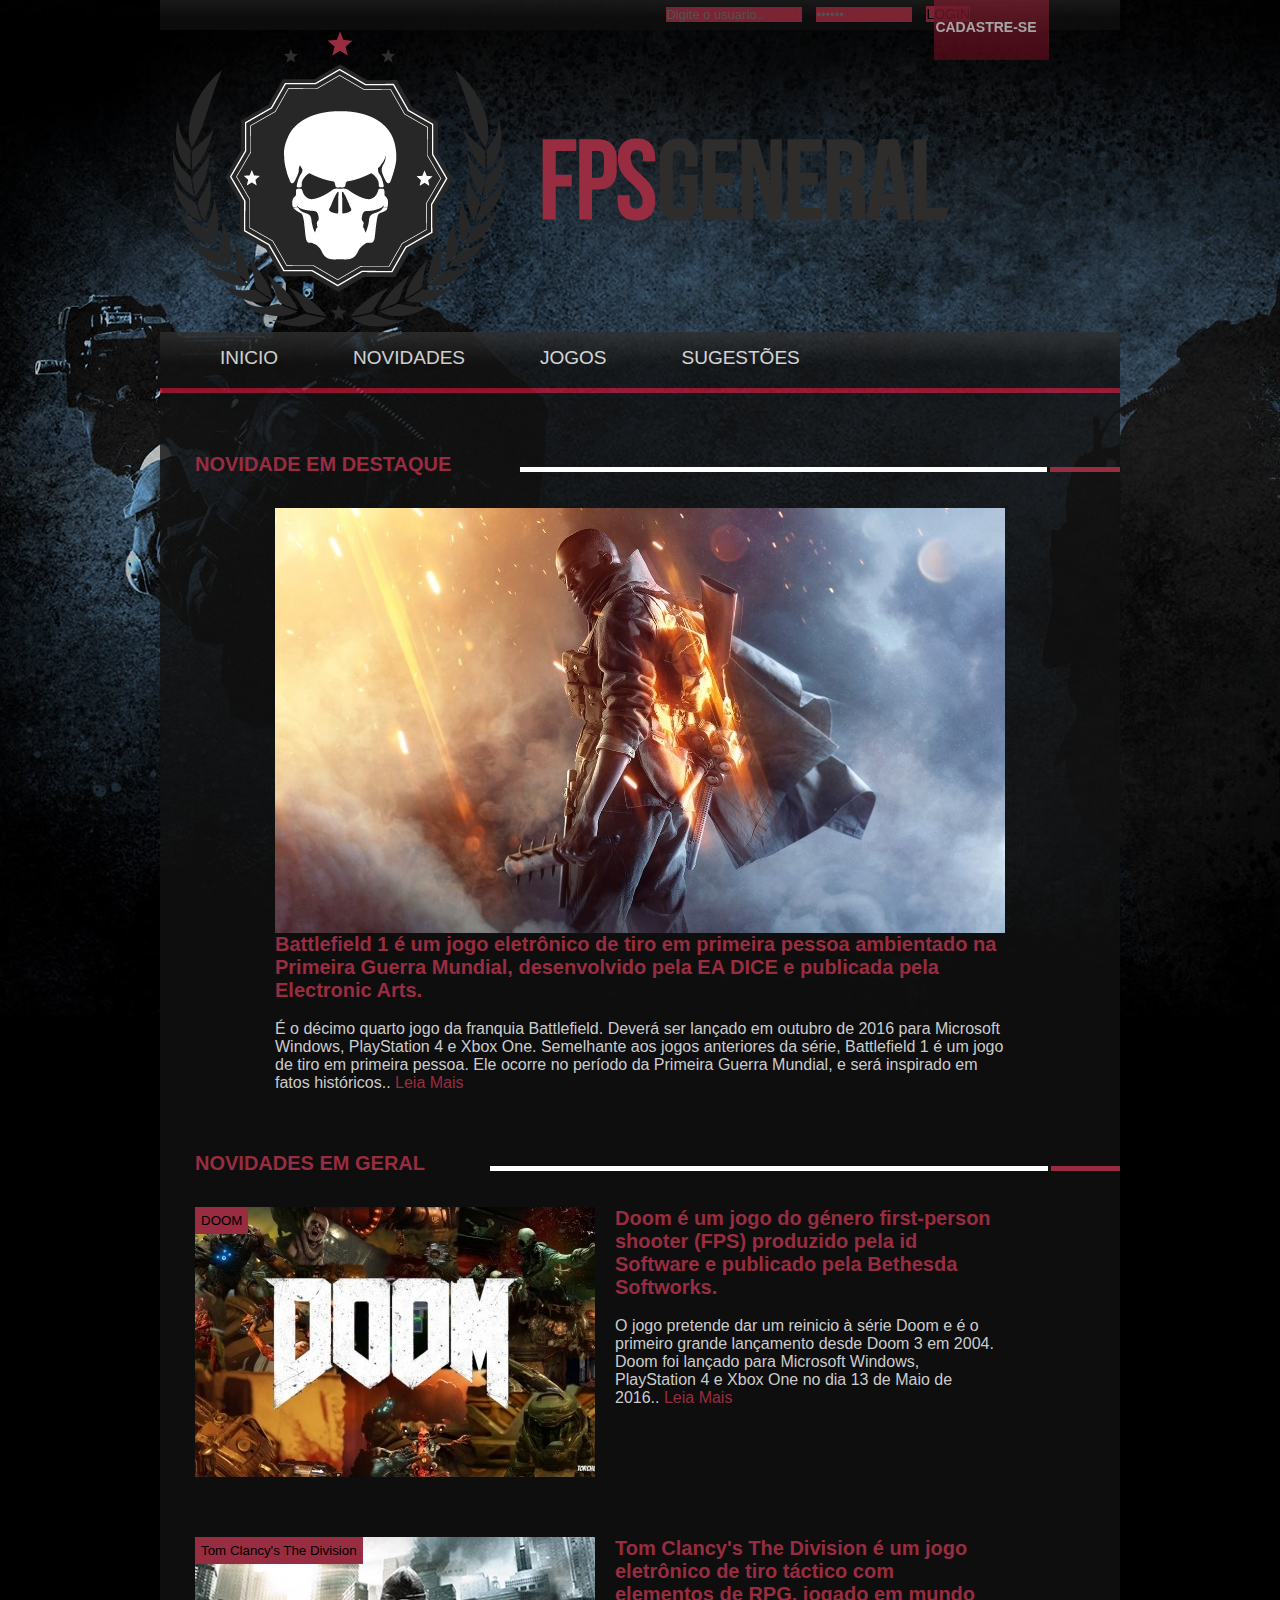
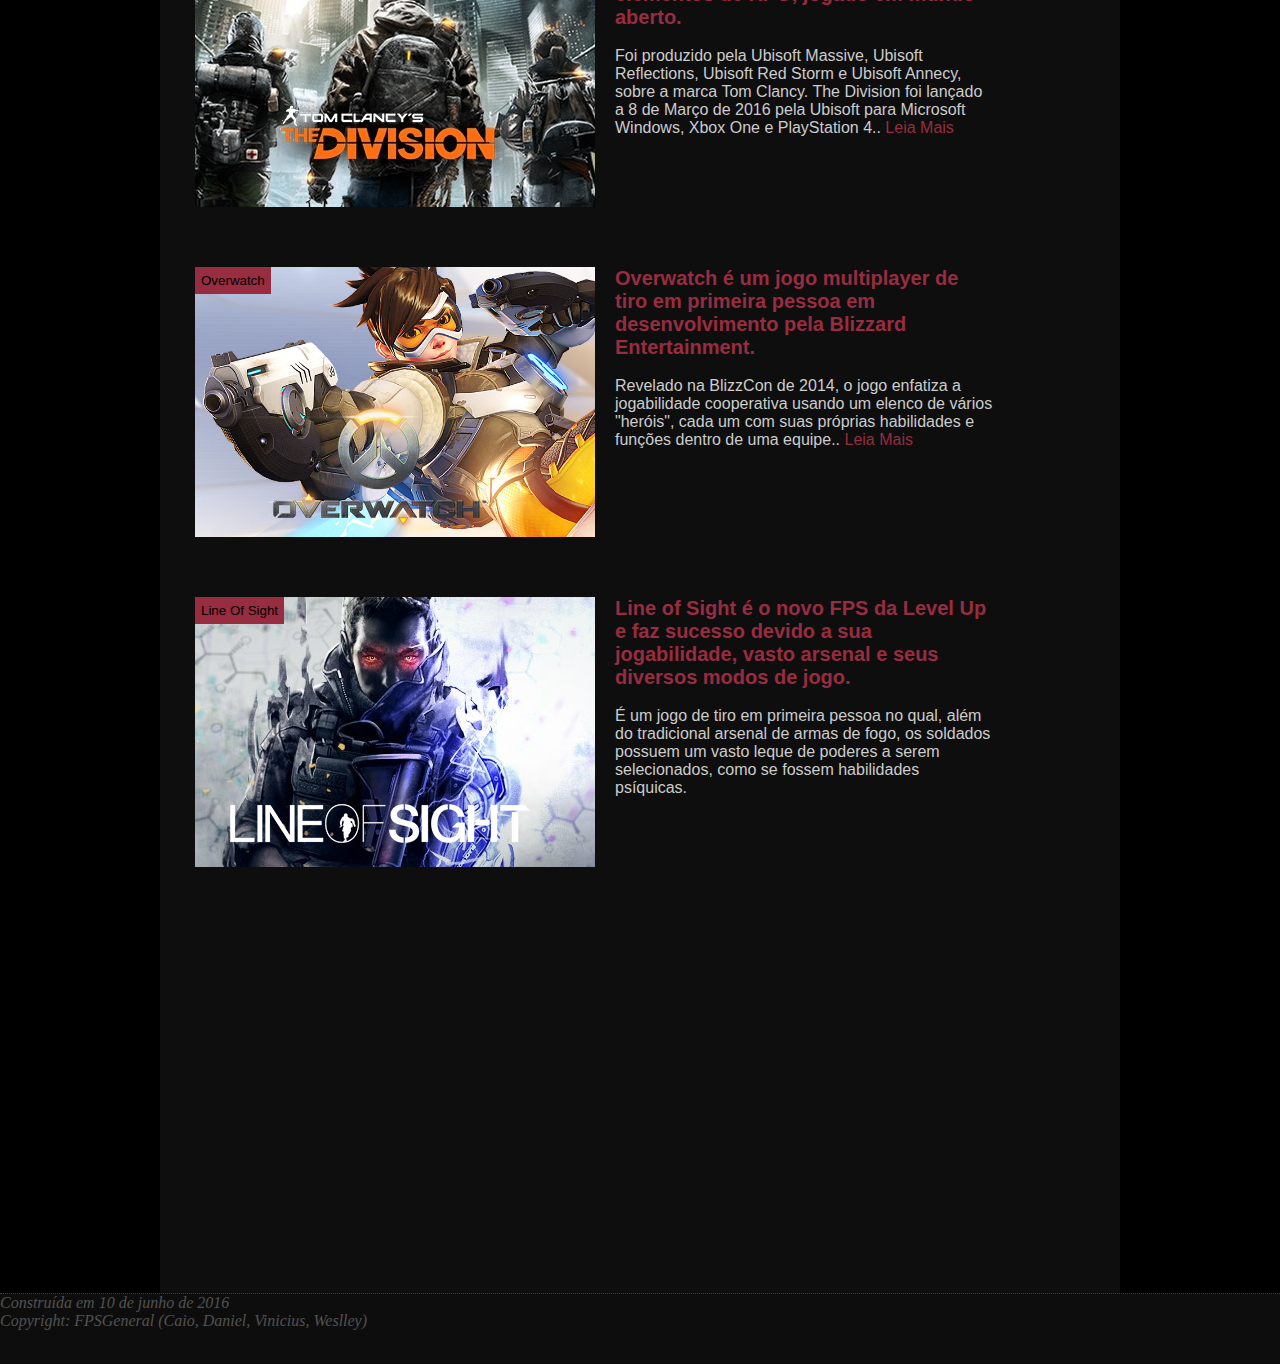
<file: novidades.html>
<!DOCTYPE html PUBLIC "-//W3C//DTD XHTML 1.0 Transitional//EN" "http://www.w3.org/TR/xhtml1/DTD/xhtml1-transitional.dtd">
<html xmlns="http://www.w3.org/1999/xhtml">
<head>
<meta http-equiv="Content-Type" content="text/html; charset=utf-8" />
<link rel="stylesheet" type="text/css" href="css/style.css" />
<title>Novidades</title>
<style type="text/css">
#cnt {
height:2500px;	
}
</style>
</head>
<body>
<div id="formu">
<form name="login" method="post" class="form"> 
<input type="login" name="usuario" size="15" maxlength="15" value="Digite o usuario.." class="campos">
<input type="password" name="senha" size="10" maxlength="10" value="123456" class="campos">
<input type="submit" name="Submit" value="LOGIN" class="botao" /> 
</form>
<a href="cadastro.html"><div class="cads">
<h4>CADASTRE-SE</h4>
</div></a>
</div>
<div id="lgo">
</div>
<div id="menu">
  <ul>
<a href="index.html" ><li>Inicio</li></a>
<a href="novidades.html" ><li>Novidades</li></a>
<a href="jogos.html" ><li>Jogos</li></a>
<a href="sugestoes.html" ><li>Sugestões</li></a>
</ul>
</div>
<div id="cnt">
<div class="linha">
<img src="images/tests3.png"/>
<h2>NOVIDADE EM DESTAQUE</h2>
</div>
<!--DESTAQUE -->
<div class="nov">
<a href="battlefield1.html"><img src="images/baf12.jpg"/></a>
<a href="battlefield1.html"><b>Battlefield 1 é um jogo eletrônico de tiro em primeira pessoa ambientado na Primeira Guerra Mundial, desenvolvido pela EA DICE e publicada pela Electronic Arts.</b></a><p>&nbsp;</p><p>É o décimo quarto jogo da franquia Battlefield. Deverá ser lançado em outubro de 2016 para Microsoft Windows, PlayStation 4 e Xbox One. Semelhante aos jogos anteriores da série, Battlefield 1 é um jogo de tiro em primeira pessoa. Ele ocorre no período da Primeira Guerra Mundial, e será inspirado em fatos históricos.. <a href="battlefield1.html">Leia Mais</a></p>
</div> <!-- FIM D -->
<div class="linha">
<img src="images/tests2.png"/>
<h2>NOVIDADES EM GERAL</h2>
</div>
<!-- DOOM -->
<div class="destq">
<a href="doom.html"><img src="images/doom1.jpg"/></a>
<button>DOOM</button>
<a href="doom.html"><b>Doom é um jogo do género first-person shooter (FPS) produzido pela id Software e publicado pela Bethesda Softworks.</b></a><p>&nbsp;</p><p>O jogo pretende dar um reinicio à série Doom e é o primeiro grande lançamento desde Doom 3 em 2004. Doom foi lançado para Microsoft Windows, PlayStation 4 e Xbox One no dia 13 de Maio de 2016.. <a href="doom.html">Leia Mais</a></p>
</div> <!-- FIM DOOM -->

<!-- THE DIVISON -->
<div class="destq">
<a href="thedivision.html"><img src="images/thediv.jpg"/></a>
<button>Tom Clancy's The Division</button>
<a href="thedivision.html"><b>Tom Clancy's The Division é um jogo eletrônico de tiro táctico com elementos de RPG, jogado em mundo aberto.</b></a><p>&nbsp;</p><p>Foi produzido pela Ubisoft Massive, Ubisoft Reflections, Ubisoft Red Storm e Ubisoft Annecy, sobre a marca Tom Clancy. The Division foi lançado a 8 de Março de 2016 pela Ubisoft para Microsoft Windows, Xbox One e PlayStation 4.. <a href="thedivision.html">Leia Mais </a></p>
</div> <!-- FIM T -->

<!-- OVER -->
<div class="destq">
<a href="overwatch.html"><img src="images/overw.png"/></a>
<button>Overwatch</button>
<a href="overwatch.html"><b>Overwatch é um jogo multiplayer de tiro em primeira pessoa em desenvolvimento pela Blizzard Entertainment.</b></a><p>&nbsp;</p><p>Revelado na BlizzCon de 2014, o jogo enfatiza a jogabilidade cooperativa usando um elenco de vários "heróis", cada um com suas próprias habilidades e funções dentro de uma equipe.. <a href="overwatch.html">Leia Mais</a></p>
</div> <!-- FIM OVER -->

<!-- LINE OF SIGHT -->
<div class="destq">
<a href="lineofsight.html"><img src="images/lineof.png"/></a>
<button>Line Of Sight</button>
<a href="lineofsight.html"><b>Line of Sight é o novo FPS da Level Up e faz sucesso devido a sua jogabilidade, vasto arsenal e seus diversos modos de jogo.</b></a><p>&nbsp;</p><p>É um jogo de tiro em primeira pessoa no qual, além do tradicional arsenal de armas de fogo, os soldados possuem um vasto leque de poderes a serem selecionados, como se fossem habilidades psíquicas.</p>
</div>
</div>
 <address>Construída em 10 de junho de 2016<br> Copyright: FPSGeneral (Caio, Daniel, Vinicius, Weslley)
</address>
</body>
</html>
</file>
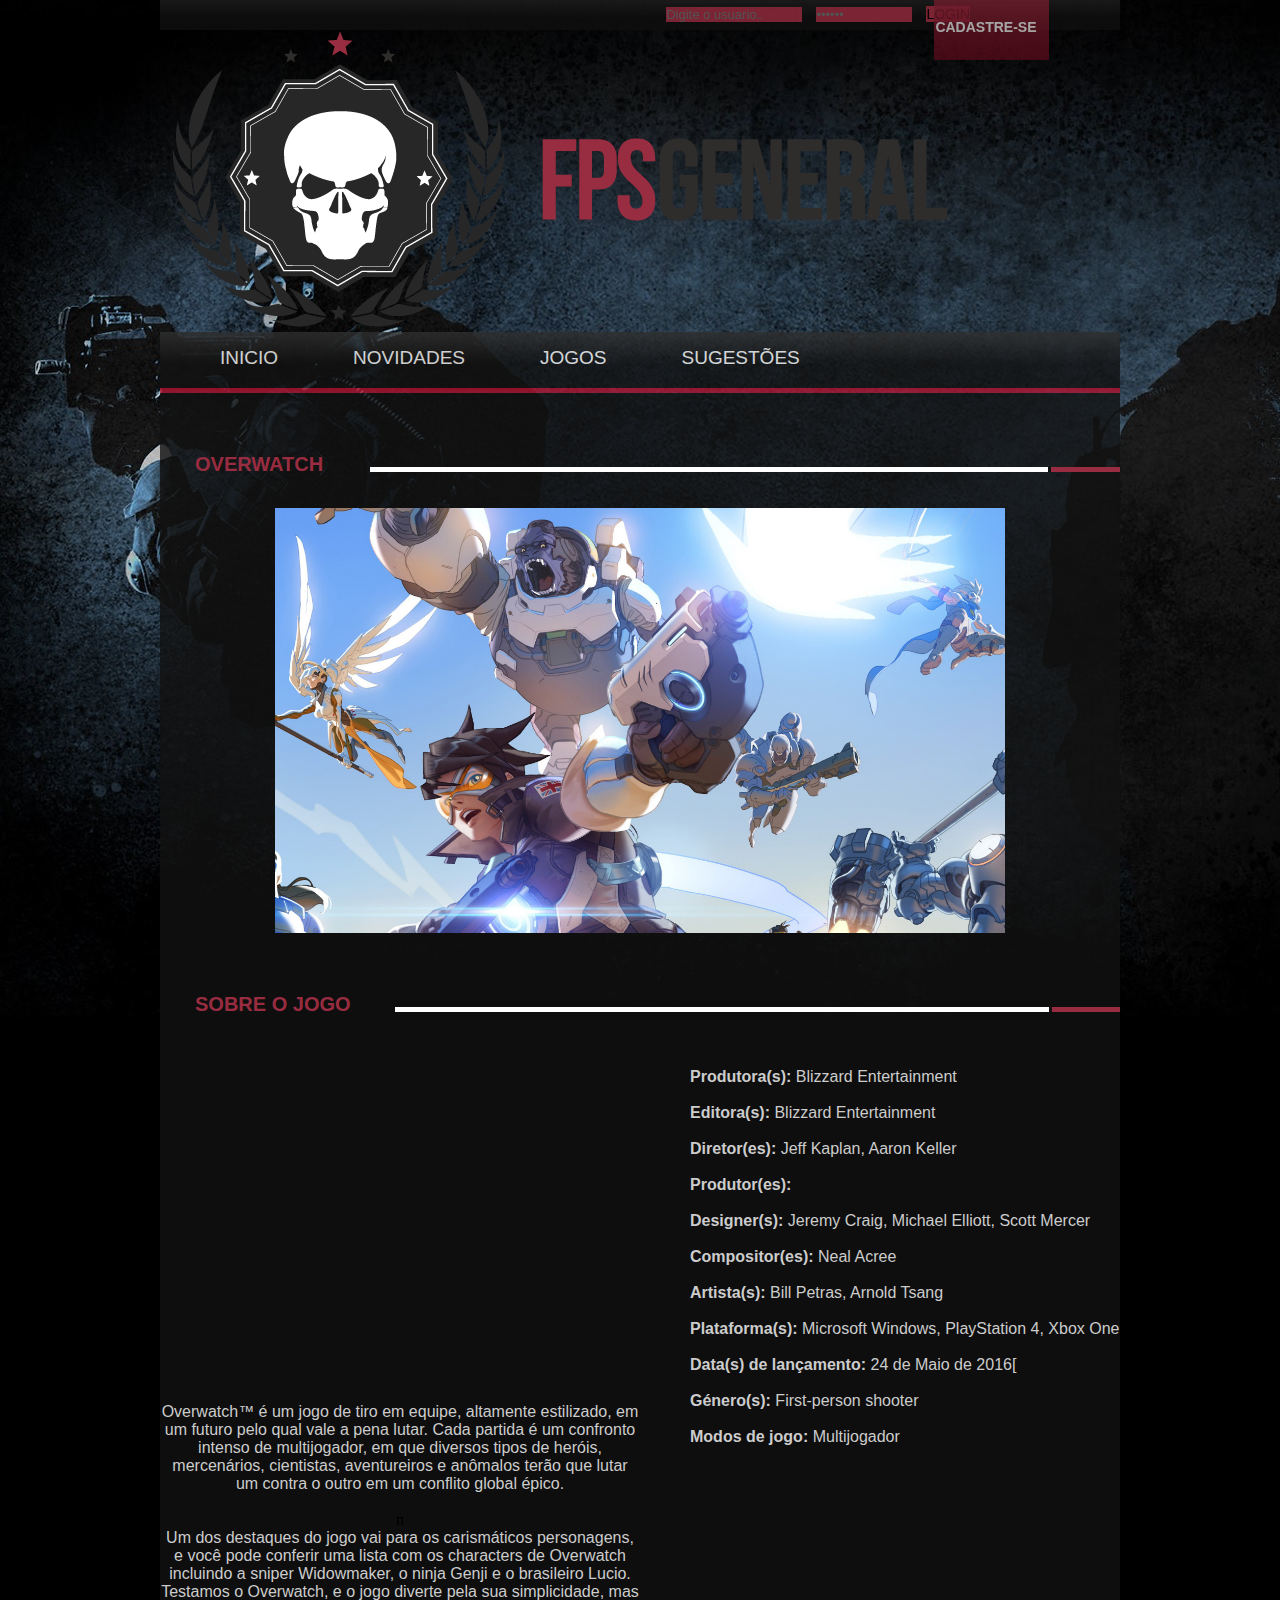
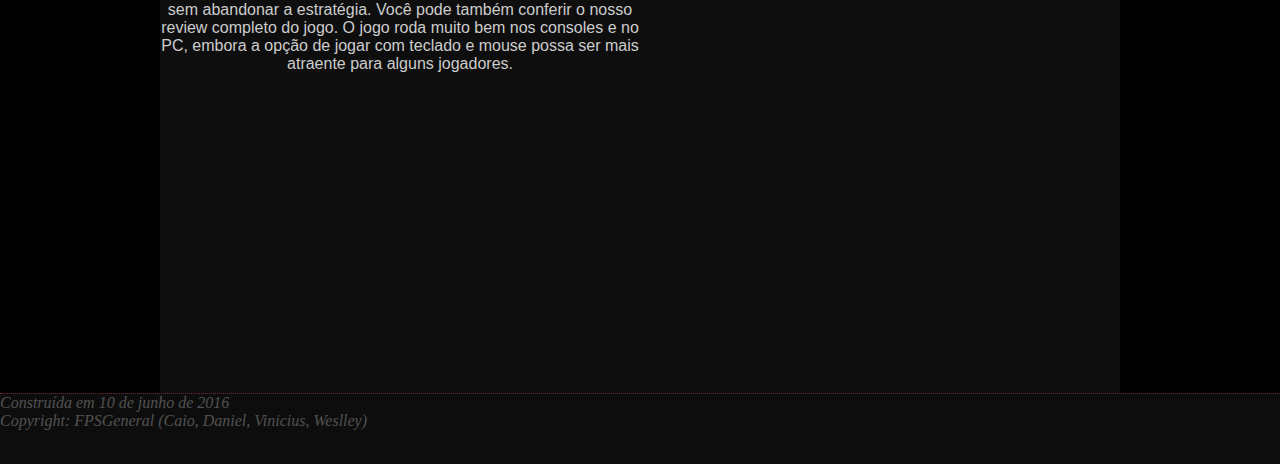
<file: overwatch.html>
﻿<!DOCTYPE html PUBLIC "-//W3C//DTD XHTML 1.0 Transitional//EN" "http://www.w3.org/TR/xhtml1/DTD/xhtml1-transitional.dtd">
<html xmlns="http://www.w3.org/1999/xhtml"><!-- Dream Weaver -->
<head>
<meta http-equiv="Content-Type" content="text/html; charset=utf-8" />
<link rel="stylesheet" type="text/css" href="css/style.css" />
<title>Overwatch</title>
<style type="text/css">
#cnt {
height:1600px;	
}
</style>
</head>
<body>
<div id="formu">
<form name="login" method="post" class="form"> 
<input type="login" name="usuario" size="15" maxlength="15" value="Digite o usuario.." class="campos">
<input type="password" name="senha" size="10" maxlength="10" value="123456" class="campos">
<input type="submit" name="Submit" value="LOGIN" class="botao" /> 
</form>
<a href="cadastro.html"><div class="cads">
<h4>CADASTRE-SE</h4>
</div></a>
</div>
<div id="lgo">
</div>
<div id="menu">
  <ul>
<a href="index.html" ><li>Inicio</li></a>
<a href="novidades.html" ><li>Novidades</li></a>
<a href="jogos.html" ><li>Jogos</li></a>
<a href="sugestoes.html" ><li>Sugestões</li></a>
</ul>
</div>
<div id="cnt">
<div class="linha">
<img src="images/testso.png" />
<h2>OVERWATCH</h2>
</div>
<div class="nov">
<img src="images/overwat.png"/>
</div>
<div class="linha">
<img src="images/testsss.png" />
<h2>SOBRE O JOGO</h2>
</div>
<div class="cnt1">
<center><iframe width="460" height="315" src="https://www.youtube.com/embed/FqnKB22pOC0" frameborder="0" allowfullscreen></iframe></center>
<center><p>Overwatch™ é um jogo de tiro em equipe, altamente estilizado, em um futuro pelo qual vale a pena lutar. Cada partida é um confronto intenso de multijogador, em que diversos tipos de heróis, mercenários, cientistas, aventureiros e anômalos terão que lutar um contra o outro em um conflito global épico. 
</p> <p>&nbsp;</p>n
<p>Um dos destaques do jogo vai para os carismáticos personagens, e você pode conferir uma lista com os characters de Overwatch incluindo a sniper Widowmaker, o ninja Genji e o brasileiro Lucio. Testamos o Overwatch, e o jogo diverte pela sua simplicidade, mas sem abandonar a estratégia. Você pode também conferir o nosso review completo do jogo. O jogo roda muito bem nos consoles e no PC, embora a opção de jogar com teclado e mouse possa ser mais atraente para alguns jogadores.</p>
<p></p></center>
</div>
<div class="cnt2">
<p>
<b>Produtora(s):</b> Blizzard Entertainment</p><p>&nbsp;</p><p>
<b>Editora(s):</b>	Blizzard Entertainment</p><p>&nbsp;</p><p>
<b>Diretor(es):</b>	Jeff Kaplan, Aaron Keller</p><p>&nbsp;</p><p>
<b>Produtor(es):</b>	</p><p>&nbsp;</p><p>
<b>Designer(s):</b>	 Jeremy Craig, Michael Elliott, Scott Mercer</p> <p>&nbsp;</p><p>
<b>Compositor(es):</b> Neal Acree</p> <p>&nbsp;</p><p>
<b>Artista(s):</b>	Bill Petras, Arnold Tsang</p><p>&nbsp;</p><p>
<b>Plataforma(s):</b>	Microsoft Windows, PlayStation 4, Xbox One</p><p>&nbsp;</p><p>
<b>Data(s) de lançamento:</b> 24 de Maio de 2016[</p><p>&nbsp;</p><p>
<b>Género(s):</b>	First-person shooter</p><p>&nbsp;</p><p>
<b>Modos de jogo:</b> Multijogador</p>
</div>
</div>
 <address>Construída em 10 de junho de 2016<br> Copyright: FPSGeneral (Caio, Daniel, Vinicius, Weslley)
</address>
</body>
</html>
</file>
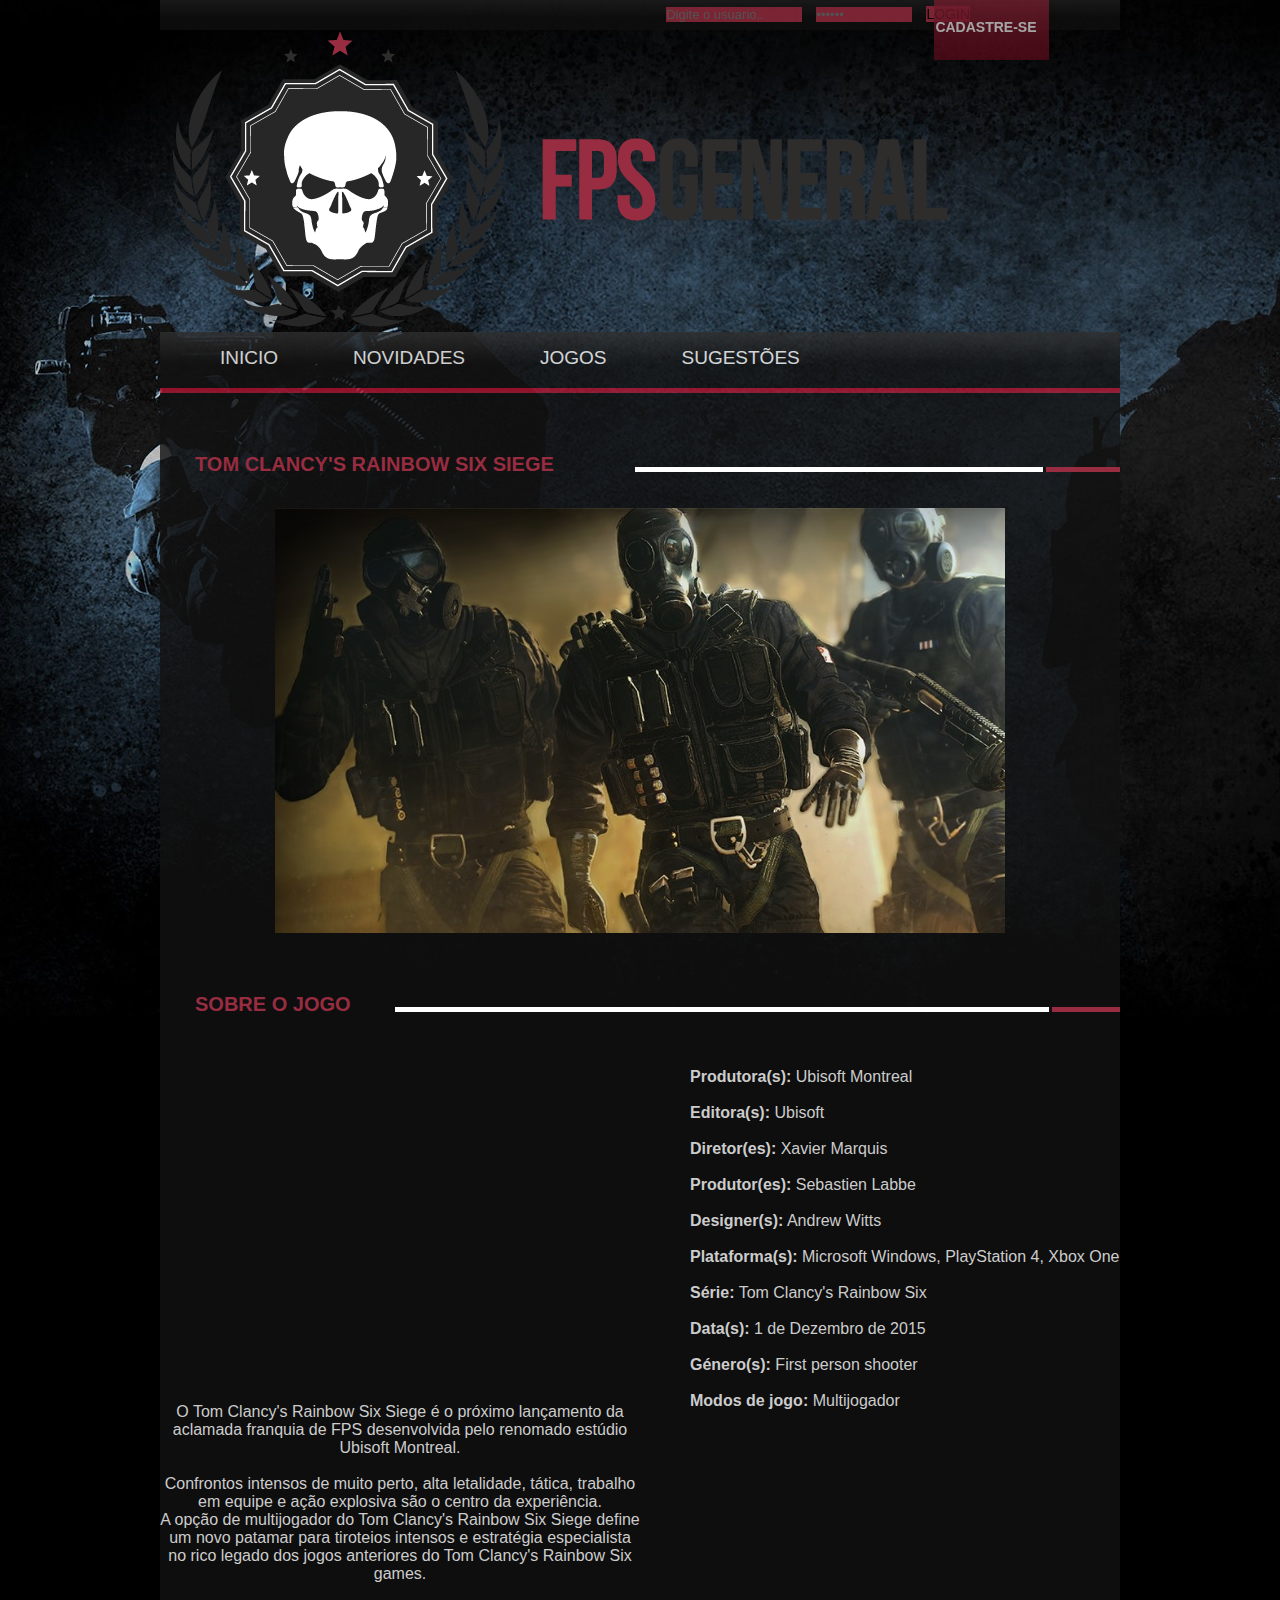
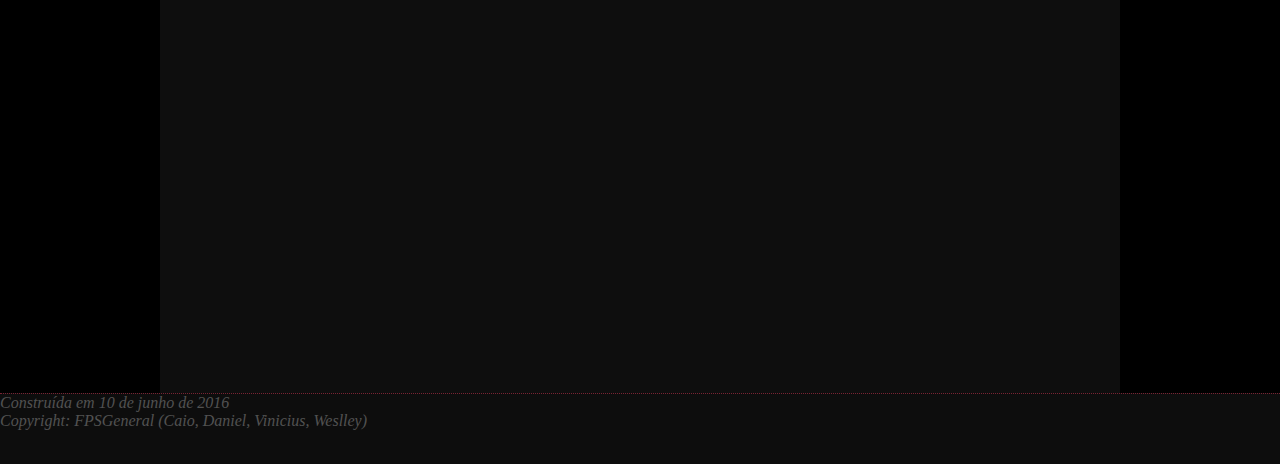
<file: rainbowsixsiege.html>
<!DOCTYPE html PUBLIC "-//W3C//DTD XHTML 1.0 Transitional//EN" "http://www.w3.org/TR/xhtml1/DTD/xhtml1-transitional.dtd">
<html xmlns="http://www.w3.org/1999/xhtml"><!-- Dream Weaver -->
<head>
<meta http-equiv="Content-Type" content="text/html; charset=utf-8" />
<link rel="stylesheet" type="text/css" href="css/style.css" />
<title>Rainbow Six Siege</title>
<style type="text/css">
#cnt {
height:1600px;	
}
</style>
</head>
<body>
<div id="formu">
<form name="login" method="post" class="form"> 
<input type="login" name="usuario" size="15" maxlength="15" value="Digite o usuario.." class="campos">
<input type="password" name="senha" size="10" maxlength="10" value="123456" class="campos">
<input type="submit" name="Submit" value="LOGIN" class="botao" /> 
</form>
<a href="cadastro.html"><div class="cads">
<h4>CADASTRE-SE</h4>
</div></a>
</div>
<div id="lgo">
</div>
<div id="menu">
  <ul>
<a href="index.html" ><li>Inicio</li></a>
<a href="novidades.html" ><li>Novidades</li></a>
<a href="jogos.html" ><li>Jogos</li></a>
<a href="sugestoes.html" ><li>Sugestões</li></a>
</ul>
</div>
<div id="cnt">
<div class="linha">
<img src="images/testsi.png" />
<h2>TOM CLANCY'S RAINBOW SIX SIEGE</h2>
</div>
<div class="nov">
<img src="images/sixsiege.jpg"/>
</div>
<div class="linha">
<img src="images/testsss.png" />
<h2>SOBRE O JOGO</h2>
</div>
<div class="cnt1">
<center><iframe width="460" height="315" src="https://www.youtube.com/embed/MW0uJfFIOzE" frameborder="0" allowfullscreen></iframe></center>
<center><p>O Tom Clancy's Rainbow Six Siege é o próximo lançamento da aclamada franquia de FPS desenvolvida pelo renomado estúdio Ubisoft Montreal. </p><p>&nbsp;</p>
<p>Confrontos intensos de muito perto, alta letalidade, tática, trabalho em equipe e ação explosiva são o centro da experiência. 
</p>
<p>A opção de multijogador do Tom Clancy's Rainbow Six Siege define um novo patamar para tiroteios intensos e estratégia especialista no rico legado dos jogos anteriores do Tom Clancy's Rainbow Six games.</p>
<p></p></center>
</div>
<div class="cnt2">
<p>
<b>Produtora(s):</b>	Ubisoft Montreal</p><p>&nbsp;</p><p>
<b>Editora(s):</b>	Ubisoft</p><p>&nbsp;</p><p>
<b>Diretor(es):</b>	Xavier Marquis</p><p>&nbsp;</p><p>
<b>Produtor(es):</b> Sebastien Labbe</p><p>&nbsp;</p><p>
<b>Designer(s):</b>	Andrew Witts</p> <p>&nbsp;</p><p>
<b>Plataforma(s):</b>	Microsoft Windows, PlayStation 4, Xbox One</p><p>&nbsp;</p><p>
<b>Série:</b> Tom Clancy's Rainbow Six<p>&nbsp;</p></p><p>
<b>Data(s):</b> 1 de Dezembro de 2015</p><p>&nbsp;</p><p>
<b>Género(s):</b> First person shooter</p><p>&nbsp;</p><p>
<b>Modos de jogo:</b> Multijogador</p>
</div>
</div>

 <address>Construída em 10 de junho de 2016<br> Copyright: FPSGeneral (Caio, Daniel, Vinicius, Weslley)
</address>
</body>
</html>
</file>
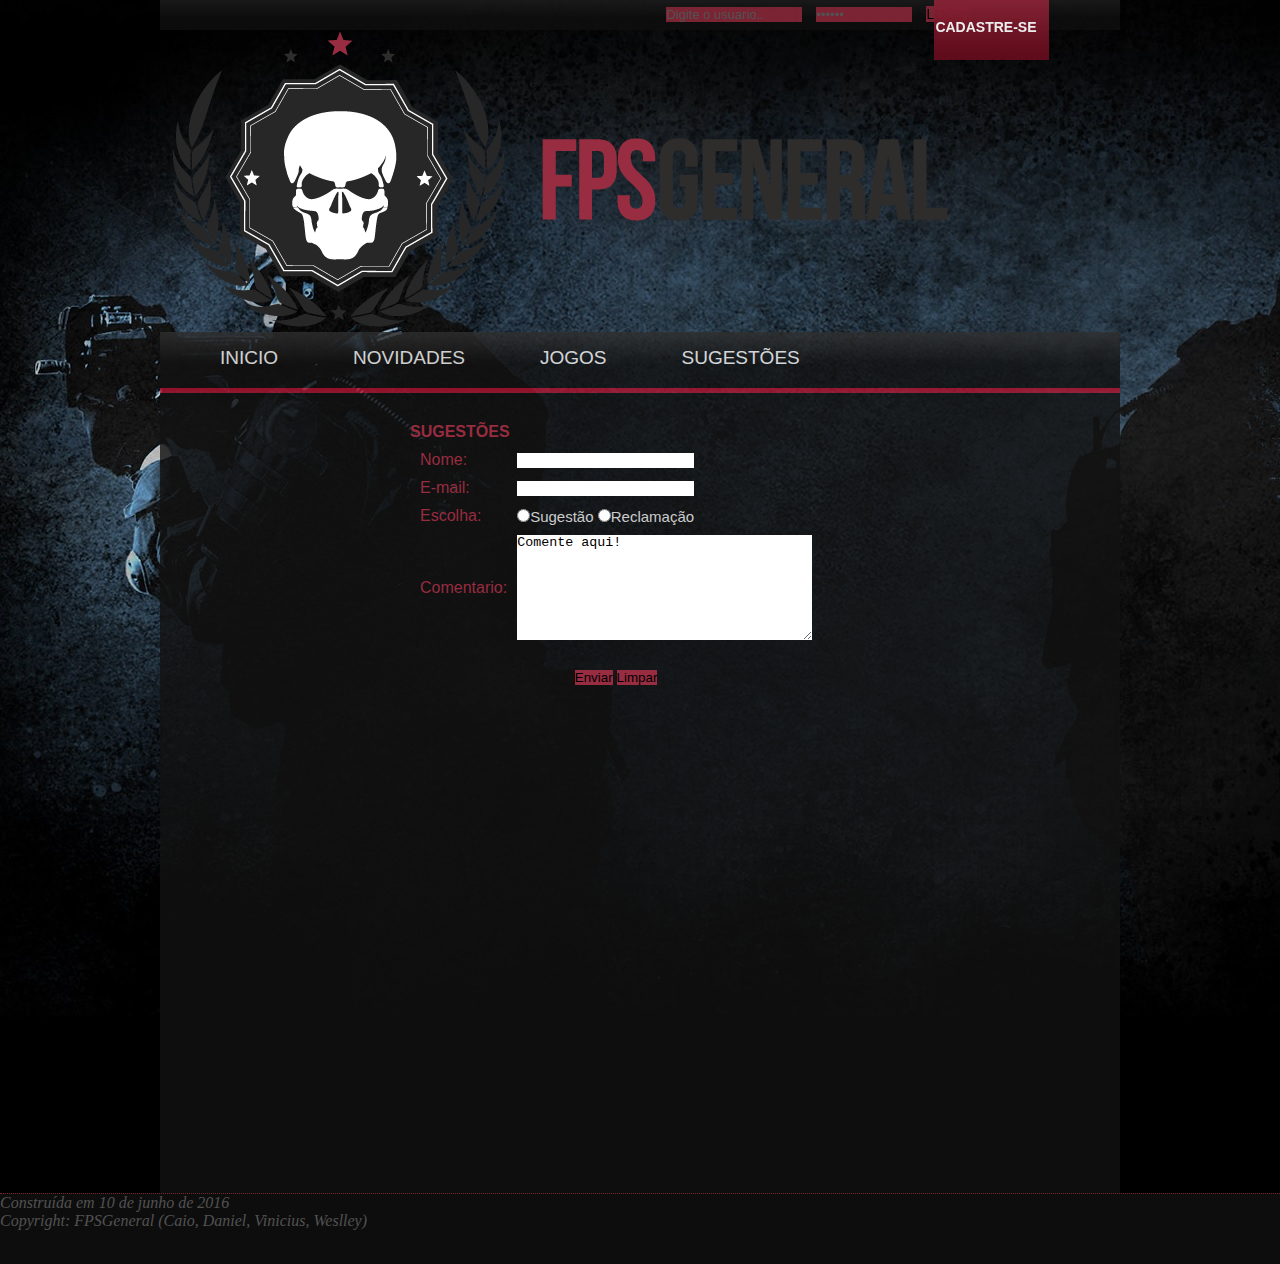
<file: sugestoes.html>
﻿<!DOCTYPE html PUBLIC "-//W3C//DTD XHTML 1.0 Transitional//EN" "http://www.w3.org/TR/xhtml1/DTD/xhtml1-transitional.dtd">
<html xmlns="http://www.w3.org/1999/xhtml"><!-- Dream Weaver -->
<head>
<meta http-equiv="Content-Type" content="text/html; charset=utf-8" />
<link rel="stylesheet" type="text/css" href="css/style.css" />
<!-- -->
<link rel="stylesheet" type="text/css" href="engine1/style.css" />
<script type="text/javascript" src="engine1/jquery.js"></script>
<!-- -->
<title>Sugestoes</title>
<style type="text/css">
.linha{
	margin-top:60px;
	margin-bottom:40px;
}
#cnt {
height:800px;
}

p{
	font-size:15px;
}
</style>
</head>
<body>
<div id="formu">
<form name="login" method="post" class="form"> 
<input type="login" name="usuario" size="15" maxlength="15" value="Digite o usuario.." class="campos">
<input type="password" name="senha" size="10" maxlength="10" value="123456" class="campos">
<input type="submit" name="Submit" value="LOGIN" class="botao" /> 
</form>
<a href="cadastro.html"><div class="cads">
<h4>CADASTRE-SE</h4>
</div></a>
</div>
<a href="cadastro.html"><div class="cads">
<h4>CADASTRE-SE</h4>
</div></a>
</div>
<div id="lgo">
</div>
<div id="menu">
  <ul>
<a href="index.html" ><li>Inicio</li></a>
<a href="novidades.html" ><li>Novidades</li></a>
<a href="jogos.html" ><li>Jogos</li></a>
<a href="sugestoes.html" ><li>Sugestões</li></a>
</ul>
</div>
<div id="cnt">
<center><form method="post">
<fieldset>
 <legend class="ffonts" ><b>Sugestões</b></legend>
 <table cellspacing="10">
  <tr>
   <td>
    <label for="nome" class="ffonts">Nome: </label>
   </td>
   <td align="left">
    <input type="text" name="nome" id="nome">
   </td>
  </tr>
  <tr>
   <td>
    <label for="email" class="ffonts">E-mail: </label>
   </td>
   <td>
    <input type="text" name="email" id="email">
   </td>
  </tr>
  <tr>
   <td>
    <label for="escolha" class="ffonts">Escolha: </label>
   </td>
   <td align="left">
    <p><input type="radio" name="sugestao" id="escolha" value="Sugestão" />Sugestão
    <input type="radio" name="reclamacao" id="escolha" value="Reclamação"  />Reclamação</p>
   </td>
  </tr>
  <tr>
  <td>
  <label for="comentario" class="ffonts">Comentario:</label>
  </td>
  <td align="left">
  <textarea id="comentario" rows="7" cols="35">Comente aqui!</textarea>
  </td>
  </tr>
 </table>
</fieldset>
<br />
<input type="submit" value="Enviar" class="ffundo">
<input type="reset" value="Limpar" class="ffundo">
</form></center>
</div>
 <address>Construída em 10 de junho de 2016<br> Copyright: FPSGeneral (Caio, Daniel, Vinicius, Weslley)
</address>
</body>
</html>
</file>
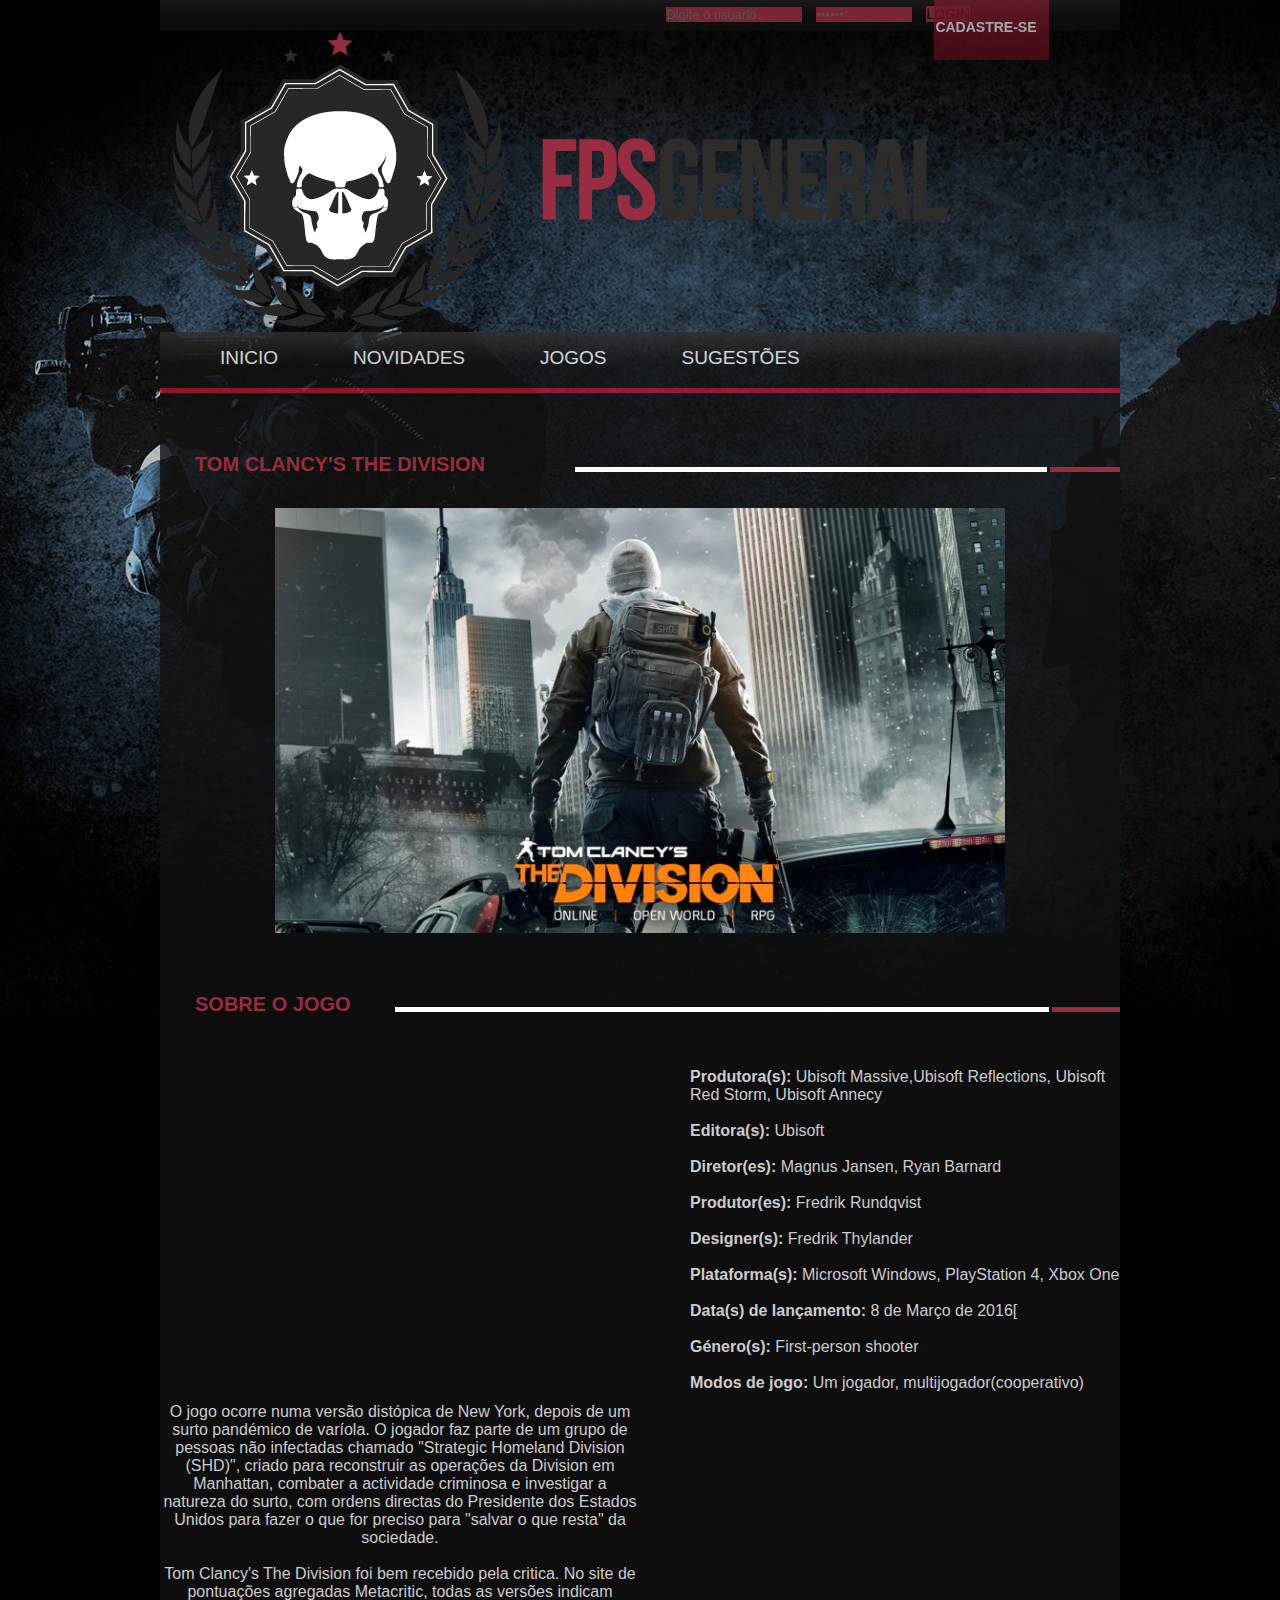
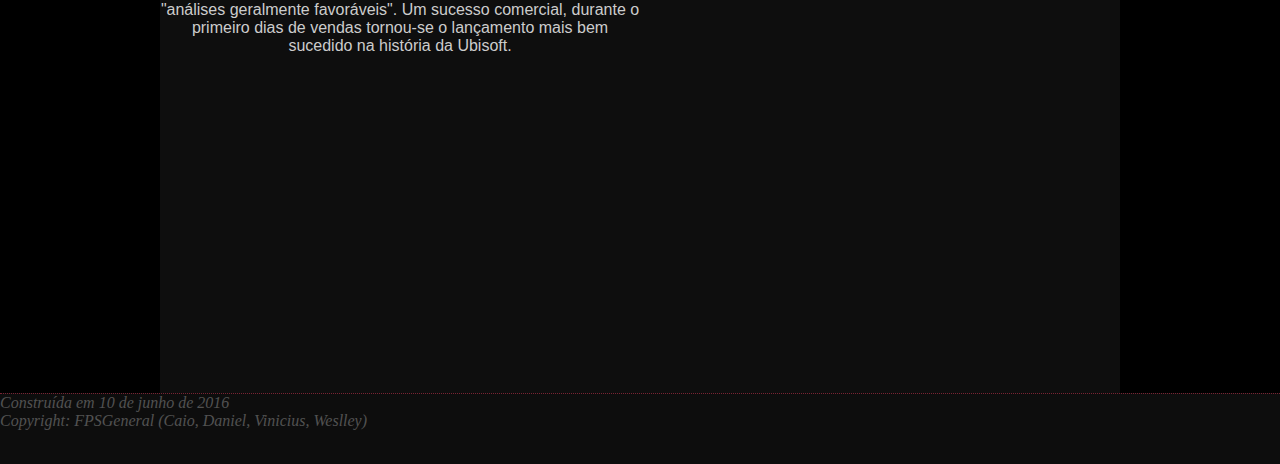
<file: thedivision.html>
﻿<!DOCTYPE html PUBLIC "-//W3C//DTD XHTML 1.0 Transitional//EN" "http://www.w3.org/TR/xhtml1/DTD/xhtml1-transitional.dtd">
<html xmlns="http://www.w3.org/1999/xhtml"><!-- Dream Weaver -->
<head>
<meta http-equiv="Content-Type" content="text/html; charset=utf-8" />
<link rel="stylesheet" type="text/css" href="css/style.css" />
<title>Tom Clancy's The Division</title>
<style type="text/css">
#cnt {
height:1600px;	
}
</style>
</head>
<body>
<div id="formu">
<form name="login" method="post" class="form"> 
<input type="login" name="usuario" size="15" maxlength="15" value="Digite o usuario.." class="campos">
<input type="password" name="senha" size="10" maxlength="10" value="123456" class="campos">
<input type="submit" name="Submit" value="LOGIN" class="botao" /> 
</form>
<a href="cadastro.html"><div class="cads">
<h4>CADASTRE-SE</h4>
</div></a>
</div>
<div id="lgo">
</div>
<div id="menu">
  <ul>
<a href="index.html" ><li>Inicio</li></a>
<a href="novidades.html" ><li>Novidades</li></a>
<a href="jogos.html" ><li>Jogos</li></a>
<a href="sugestoes.html" ><li>Sugestões</li></a>
</ul>
</div>
<div id="cnt">
<div class="linha">
<img src="images/tests332.png" />
<h2>TOM CLANCY'S THE DIVISION</h2>
</div>
<div class="nov">
<img src="images/thedivi.png"/>
</div>
<div class="linha">
<img src="images/testsss.png" />
<h2>SOBRE O JOGO</h2>
</div>
<div class="cnt1">
<center><iframe width="460" height="315" src="https://www.youtube.com/embed/8Bc2fv0jcgg" frameborder="0" allowfullscreen></iframe></center>
<center><p>O jogo ocorre numa versão distópica de New York, depois de um surto pandémico de varíola. O jogador faz parte de um grupo de pessoas não infectadas chamado "Strategic Homeland Division (SHD)", criado para reconstruir as operações da Division em Manhattan, combater a actividade criminosa e investigar a natureza do surto, com ordens directas do Presidente dos Estados Unidos para fazer o que for preciso para "salvar o que resta" da sociedade.
</p> <p>&nbsp;</p>
<p>Tom Clancy's The Division foi bem recebido pela critica. No site de pontuações agregadas Metacritic, todas as versões indicam "análises geralmente favoráveis". Um sucesso comercial, durante o primeiro dias de vendas tornou-se o lançamento mais bem sucedido na história da Ubisoft.</p>
<p></p></center>
</div>
<div class="cnt2">
<p>
<b>Produtora(s):</b>	Ubisoft Massive,Ubisoft Reflections, Ubisoft Red Storm, Ubisoft Annecy</p><p>&nbsp;</p><p>
<b>Editora(s):</b>		Ubisoft</p><p>&nbsp;</p><p>
<b>Diretor(es):</b>	Magnus Jansen, Ryan Barnard</p><p>&nbsp;</p><p>
<b>Produtor(es):</b>	Fredrik Rundqvist</p><p>&nbsp;</p><p>
<b>Designer(s):</b>		Fredrik Thylander</p> <p>&nbsp;</p><p>
<b>Plataforma(s):</b>	Microsoft Windows, PlayStation 4, Xbox One</p><p>&nbsp;</p><p>
<b>Data(s) de lançamento:</b> 8 de Março de 2016[</p><p>&nbsp;</p><p>
<b>Género(s):</b>	First-person shooter</p><p>&nbsp;</p><p>
<b>Modos de jogo:</b>	Um jogador, multijogador(cooperativo)</p>
</div>
</div>
 <address>Construída em 10 de junho de 2016<br> Copyright: FPSGeneral (Caio, Daniel, Vinicius, Weslley)
</address>
</body>
</html>
</file>
<file: css/style.css>
@charset "utf-8";
/* CSS Document */

*{
padding:0;
margin:0;
border:0; 
}

body { background-color: #000000;
background-image:url(../images/fundocs.jpg);
background-repeat: no-repeat;
background-attachment: fixed; /*Define se a imagem de fundo rola*/}

#formu { /*fomulario de login*/
	margin: 0 auto;
	width: 960px;
	height:30px;
	opacity:0.8;
	background-image:url(../images/cads2.png);
}
.form { /*login */
	float:right;
	margin-top:5px;
	margin-right:150px;
}
.campos {
background-color:#982c40; 
font: 13px  Arial, Helvetica, sans-serif;
color:#666;
margin-right: 10px;
}
.botao {
background-color:#982c40;
font: 14px Arial, Helvetica, sans-serif;
color:#000;

}
.botao:hover {
	background-color: #FFF;
	opacity:0.4;
}/*-------*/

.cads { /*botao de cadastro*/
   position:absolute;
   top: 0px;
   left: 73%;
   width:115px;
   height:60px;
   opacity:0.80;
   background-image:url(../images/cads.png);
   float: right;
}

.cads h4{
	font-family: Verdana, Geneva, sans-serif;
	color: #FFF;
	margin-left:1px;
	font-size:14px;
  margin-top:19px;
}
.cads a:hover{
	background-color:#333;
	opacity:0.2;
}

#cnt {
	width:960px;
	height: 2800px; /* height:auto bugado */
	background:url(../images/cntd.png);
	margin: 0 auto;
}	
#lgo {
	margin: 0 auto;
	margin-top: -10px;
	background:url(../images/logo11.png);
	background-repeat:no-repeat;
	clear:both;
	width: 960px;
	height: 309px;
}
#menu {
	width: 960px;
	height: 61px;
	opacity:0.80;
	background-image:url(../images/menu1.jpg);
	margin: 0 auto;
}


#menu ul {
	margin: 0;
	padding:0px 0px 0px 0px;
    list-style:none;
}

#menu li {
	display:inline; /*tipo linha*/
}


#menu a {
	display: block; /*elemento tipo bloco*/
	float: left; /* faz flutuar (posicionar)*/
	margin-left: 50px;
	height : 41px;
	padding: 15px 15px 0px 10px;/*espaco superior/direito/inf/esq*/
	text-decoration: none; /*efeito de decoracao*/
	text-transform: uppercase; /*efeito de transformar em maiúscula */
	font-family: Arial, Helvetica, sans-serif;
	font-size: 19px;
	color: #FFFFFF;

 }

#menu a:hover { /*Passar mouse*/
	background:url(../images/menu3.jpg);
}
.nov{
	float:left;
	margin-left:115px;
	height: auto;
	width: 730px;
}
.nov img:hover{
	height: auto;
	width: auto;
	background-color: #333;
	opacity: 0.5;
}

.nov button{
	position: absolute;
	top:0px;
	left:0px;
	background-color: #982c40;
    width: auto;
    height: auto;
    padding:6px;
}
.nov b{
	font-size:20px;
	font-family: Verdana, Geneva, sans-serif;
}
.nov a {
	color: #982c40;
}
.nov a:link {
	text-decoration: none;
}
.nov a:hover{
	color:#CCC;
}

.linha {
	float:right;
	margin-top:60px;
	margin-bottom:40px;
	width:960px;
	height:15px;
}
.linha img{
	margin-top:14px;
	float:right;
}
.linha h2{
	margin-left:35px;
font-family:Verdana, Geneva, sans-serif;
font-size:20px;
color:#982c40;
}

.destq {
	height: 270px;
	width: 800px ;
	clear:both;
	margin-bottom:60px;
	margin-left:35px;
	border-bottom: #FFF;
}
.destq {
	position:relative; /*levanta img */
    padding:0px;
}

.destq:hover {
	top:-2px;
	box-shadow: 2px 2px 2px 2px #982c40;
}
.destq img{
	float:left;
	margin:0 20px 10px 0; 
}
.destq button{
	position: absolute;
	top:0px;
	left:0px;
	background-color: #982c40;
    width: auto;
    height: auto;
    padding:6px;
}
.destq b{
	font-size:20px;
	font-family: Verdana, Geneva, sans-serif;
}
.destq a {
	color: #982c40;
}
.destq a:link {
	text-decoration: none;
}
.destq a:hover{
	color:#CCC;
}
p {
	color: #CCC;
	font-family: "Lucida Sans Unicode", "Lucida Grande", sans-serif;
}
.destq img:hover{
	width: auto;
	height: auto;
	background-color: #333;
	opacity: 0.5;
} 
/*--------------------- PAGINA JOGOS --------------*/

.cnt1{
	margin-top:20px;
	width:480px;
	height: auto;
	float:left;
}
.cnt1 iframe{ 
    margin-bottom: 20px;
}
.cnt2 {
	margin-top:20px;
	height: auto;
	width:480px;
	float:right;
}
.cnt2 p{
	margin-left:50px;
}
.linha2 {
	float:right;
	margin-top:60px;
	margin-bottom:40px;
	width:480px;
	height:15px;
}
.linha2 img{
	margin-top:14px;
	float:right;
}
.linha2 h2{
	margin-left:35px;
    font-family:Verdana, Geneva, sans-serif;
    font-size:20px;
    color:#982c40;
}
/*-- Formulario Cadastro ---*/
form {
	float:left;
	margin-left:250px;
	margin-top: 30px;
}
.ffonts{
	font-family:Verdana, Geneva, sans-serif;
	color: #982c40;
}
.ffonts b{
	text-transform: uppercase;
}
.ffundo{
	background-color: #982c40;
}
.ffundo:hover{
	background-color: #333;
	opacity:0.8;
}

/*-- Barra --*/
address {
	height:70px;
	background-color: #111111;
	opacity:0.8;
	font: 14px ;
color: #666 ;
 border-top:thin dotted;
 border-top-color: #982c40;
}
</file>
<file: engine1/style.css>
/*
 *	generated by WOW Slider 8.7
 *	template Quiet
 */

#wowslider-container1 { 
	display: table;
	zoom: 1; 
	position: relative;
	width: 100%;
	max-width: 880px;
	max-height:350px;
	margin:0px auto 0px;
	z-index:90;
	text-align:left; /* reset align=center */
	font-size: 10px;
	text-shadow: none; /* fix some user styles */

	/* reset box-sizing (to boostrap friendly) */
	-webkit-box-sizing: content-box;
	-moz-box-sizing: content-box;
	box-sizing: content-box; 
}
* html #wowslider-container1{ width:880px }
#wowslider-container1 .ws_images ul{
	position:relative;
	width: 10000%; 
	height:100%;
	left:0;
	list-style:none;
	margin:0;
	padding:0;
	border-spacing:0;
	overflow: visible;
	/*table-layout:fixed;*/
}
#wowslider-container1 .ws_images ul li{
	position: relative;
	width:1%;
	height:100%;
	line-height:0; /*opera*/
	overflow: hidden;
	float:left;
	/*font-size:0;*/
	padding:0 0 0 0 !important;
	margin:0 0 0 0 !important;
}

#wowslider-container1 .ws_images{
	position: relative;
	left:0;
	top:0;
	height:100%;
	max-height:350px;
	max-width: 880px;
	vertical-align: top;
	border:none;
	overflow: hidden;
}
#wowslider-container1 .ws_images ul a{
	width:100%;
	height:100%;
	max-height:350px;
	display:block;
	color:transparent;
}
#wowslider-container1 img{
	max-width: none !important;
}
#wowslider-container1 .ws_images .ws_list img,
#wowslider-container1 .ws_images > div > img{
	width:100%;
	border:none 0;
	max-width: none;
	padding:0;
	margin:0;
}
#wowslider-container1 .ws_images > div > img {
	max-height:350px;
}

#wowslider-container1 .ws_images iframe {
	position: absolute;
	z-index: -1;
}

#wowslider-container1 .ws-title > div {
	display: inline-block !important;
}

#wowslider-container1 a{ 
	text-decoration: none; 
	outline: none; 
	border: none; 
}

#wowslider-container1  .ws_bullets { 
	float: left;
	position:absolute;
	z-index:70;
}
#wowslider-container1  .ws_bullets div{
	position:relative;
	float:left;
	font-size: 0px;
}
/* compatibility with Joomla styles */
#wowslider-container1  .ws_bullets a {
	line-height: 0;
}

#wowslider-container1  .ws_script{
	display:none;
}
#wowslider-container1 sound, 
#wowslider-container1 object{
	position:absolute;
}

/* prevent some of users reset styles */
#wowslider-container1 .ws_effect {
	position: static;
	width: 100%;
	height: 100%;
}

#wowslider-container1 .ws_photoItem {
	border: 2em solid #fff;
	margin-left: -2em;
	margin-top: -2em;
}
#wowslider-container1 .ws_cube_side {
	background: #A6A5A9;
}


#wowslider-container1.ws_gestures {
	cursor: -webkit-grab;
	cursor: -moz-grab;
	cursor: url("[data-uri]"), move;
}
#wowslider-container1.ws_gestures.ws_grabbing {
	cursor: -webkit-grabbing;
	cursor: -moz-grabbing;
	cursor: url("[data-uri]"), move;
}

/* hide controls when video start play */
#wowslider-container1.ws_video_playing .ws_bullets,
#wowslider-container1.ws_video_playing .ws_fullscreen,
#wowslider-container1.ws_video_playing .ws_next,
#wowslider-container1.ws_video_playing .ws_prev {
	display: none;
}





#wowslider-container1 .ws_playpause.ws_hide {
	display: none !important;
}
#wowslider-container1  .ws_bullets { 
	padding: 10px; 
}
#wowslider-container1 .ws_bullets a { 
	width:15px;
	height:15px;
	background: url(./bullet.png) left top;
	float: left; 
	text-indent: -4000px; 
	position:relative;
	margin-left:3px;
	color:transparent;
}
#wowslider-container1 .ws_bullets a:hover{
	background-position: 0 50%;
}
#wowslider-container1 .ws_bullets a.ws_selbull{
	background-position: 0 100%;
}
#wowslider-container1 a.ws_next, #wowslider-container1 a.ws_prev {
	background-size: 200%;

	position:absolute;
	top:50%;
	margin-top:-5em;
	z-index:60;
	height: 10em;
	width: 6em;
	background-image: url(./arrows.png);
}
#wowslider-container1 a.ws_next{
	background-position: 100% 0;
	right:0;
}
#wowslider-container1 a.ws_prev {
	left:0;
	background-position: 0 0; 
}

/*playpause*/
#wowslider-container1 .ws_playpause {
    width: 4.4em;
    height: 10em;
    position: absolute;
    top: 50%;
    left: 50%;
    margin-left: -2.2em;
    margin-top: -5em;
    z-index: 59;
}
#wowslider-container1 .ws_pause:hover, #wowslider-container1 .ws_play:hover {
    background-position: 100% 100% !important;
}/* bottom center */
#wowslider-container1  .ws_bullets {
    bottom:-24px;
	left:50%;
}
#wowslider-container1  .ws_bullets div{
	left:-50%;
}
#wowslider-container1 .ws_bullets .ws_bulframe {
	bottom: 20px;
}
#wowslider-container1 .ws-title{
	position:absolute;
	display:block;
	font: 3em Tahoma, Arial, Helvetica;
	bottom: 10%;
	left: 7%;
	margin: 0.3em;
	z-index: 50;
	color: ;
	text-shadow: 0.04em 0.04em 0.04em #FFFFFF;
}
#wowslider-container1 .ws-title div,#wowslider-container1 .ws-title span{
	display:inline-block;
	padding:0.5em;
	background:#982c40;
	border-radius:0.25em;
	-moz-border-radius:0.25em;
	-webkit-border-radius:0.25em;
	opacity:0.5;
	filter:progid:DXImageTransform.Microsoft.Alpha(opacity=90);	
}
#wowslider-container1 .ws-title div{
	display:block;
	background:#666666;
	margin-top:0.5em;
	font-size: 0.833em;
	color: #FFFFFF;
	opacity:0.8;
	text-shadow: 0.05em 0.05em 0.05em #000;
	padding:0.4em;
}
#wowslider-container1 .ws-title span{
	line-height: 1.5em;
	padding:0.3em;
}#wowslider-container1 .ws_images > ul{
	animation: wsBasic 16s infinite;
	-moz-animation: wsBasic 16s infinite;
	-webkit-animation: wsBasic 16s infinite;
}
@keyframes wsBasic{0%{left:-0%} 12.5%{left:-0%} 25%{left:-100%} 37.5%{left:-100%} 50%{left:-200%} 62.5%{left:-200%} 75%{left:-300%} 87.5%{left:-300%} }
@-moz-keyframes wsBasic{0%{left:-0%} 12.5%{left:-0%} 25%{left:-100%} 37.5%{left:-100%} 50%{left:-200%} 62.5%{left:-200%} 75%{left:-300%} 87.5%{left:-300%} }
@-webkit-keyframes wsBasic{0%{left:-0%} 12.5%{left:-0%} 25%{left:-100%} 37.5%{left:-100%} 50%{left:-200%} 62.5%{left:-200%} 75%{left:-300%} 87.5%{left:-300%} }

#wowslider-container1 .ws_shadow{
	background: url(./shadow.png) left 100%;
	background-repeat: no-repeat;
	background-size:100%;
	position: absolute;
	left:0%;
	top:100%;
	width:100%;
	height:20%;
	z-index:-1;
}
* html #wowslider-container1 .ws_shadow{/*ie6*/
	background:none;
	filter:progid:DXImageTransform.Microsoft.AlphaImageLoader( src='engine1/shadow.png', sizingMethod='scale');
}
*+html #wowslider-container1 .ws_shadow{/*ie7*/
	background:none;
	filter:progid:DXImageTransform.Microsoft.AlphaImageLoader( src='engine1/shadow.png', sizingMethod='scale');
}
#wowslider-container1 .ws_bullets  a img{
	text-indent:0;
	display:block;
	bottom:15px;
	left:-60px;
	visibility:hidden;
	position:absolute;
    -moz-box-shadow: 0 0 5px #999999;
    box-shadow: 0 0 5px #999999;
    border: 5px solid #FFFFFF;
	max-width:none;
}
#wowslider-container1 .ws_bullets a:hover img{
	visibility:visible;
}

#wowslider-container1 .ws_bulframe div div{
	height:48px;
	overflow:visible;
	position:relative;
}
#wowslider-container1 .ws_bulframe div {
	left:0;
	overflow:hidden;
	position:relative;
	width:120px;
	background-color:#FFFFFF;
}
#wowslider-container1  .ws_bullets .ws_bulframe{
	display:none;
	overflow:visible;
	position:absolute;
	cursor:pointer;
    -moz-box-shadow: 0 0 5px #999999;
    box-shadow: 0 0 5px #999999;
    border: 5px solid #FFFFFF;
}
#wowslider-container1 .ws_bulframe span{
	display:block;
	position:absolute;
	bottom:-11px;
	margin-left:-5px;
	left:60px;
	background:url(./triangle.png);
	width:15px;
	height:6px;
}#wowslider-container1 .ws_bulframe div div{
	height: auto;
}

@media all and (max-width:760px) {
	#wowslider-container1 .ws_fullscreen {
		display: block;
	}
}
@media all and (max-width:400px){
	#wowslider-container1 .ws_controls,
	#wowslider-container1 .ws_bullets,
	#wowslider-container1 .ws_thumbs{
		display: none
	}
}
</file>
